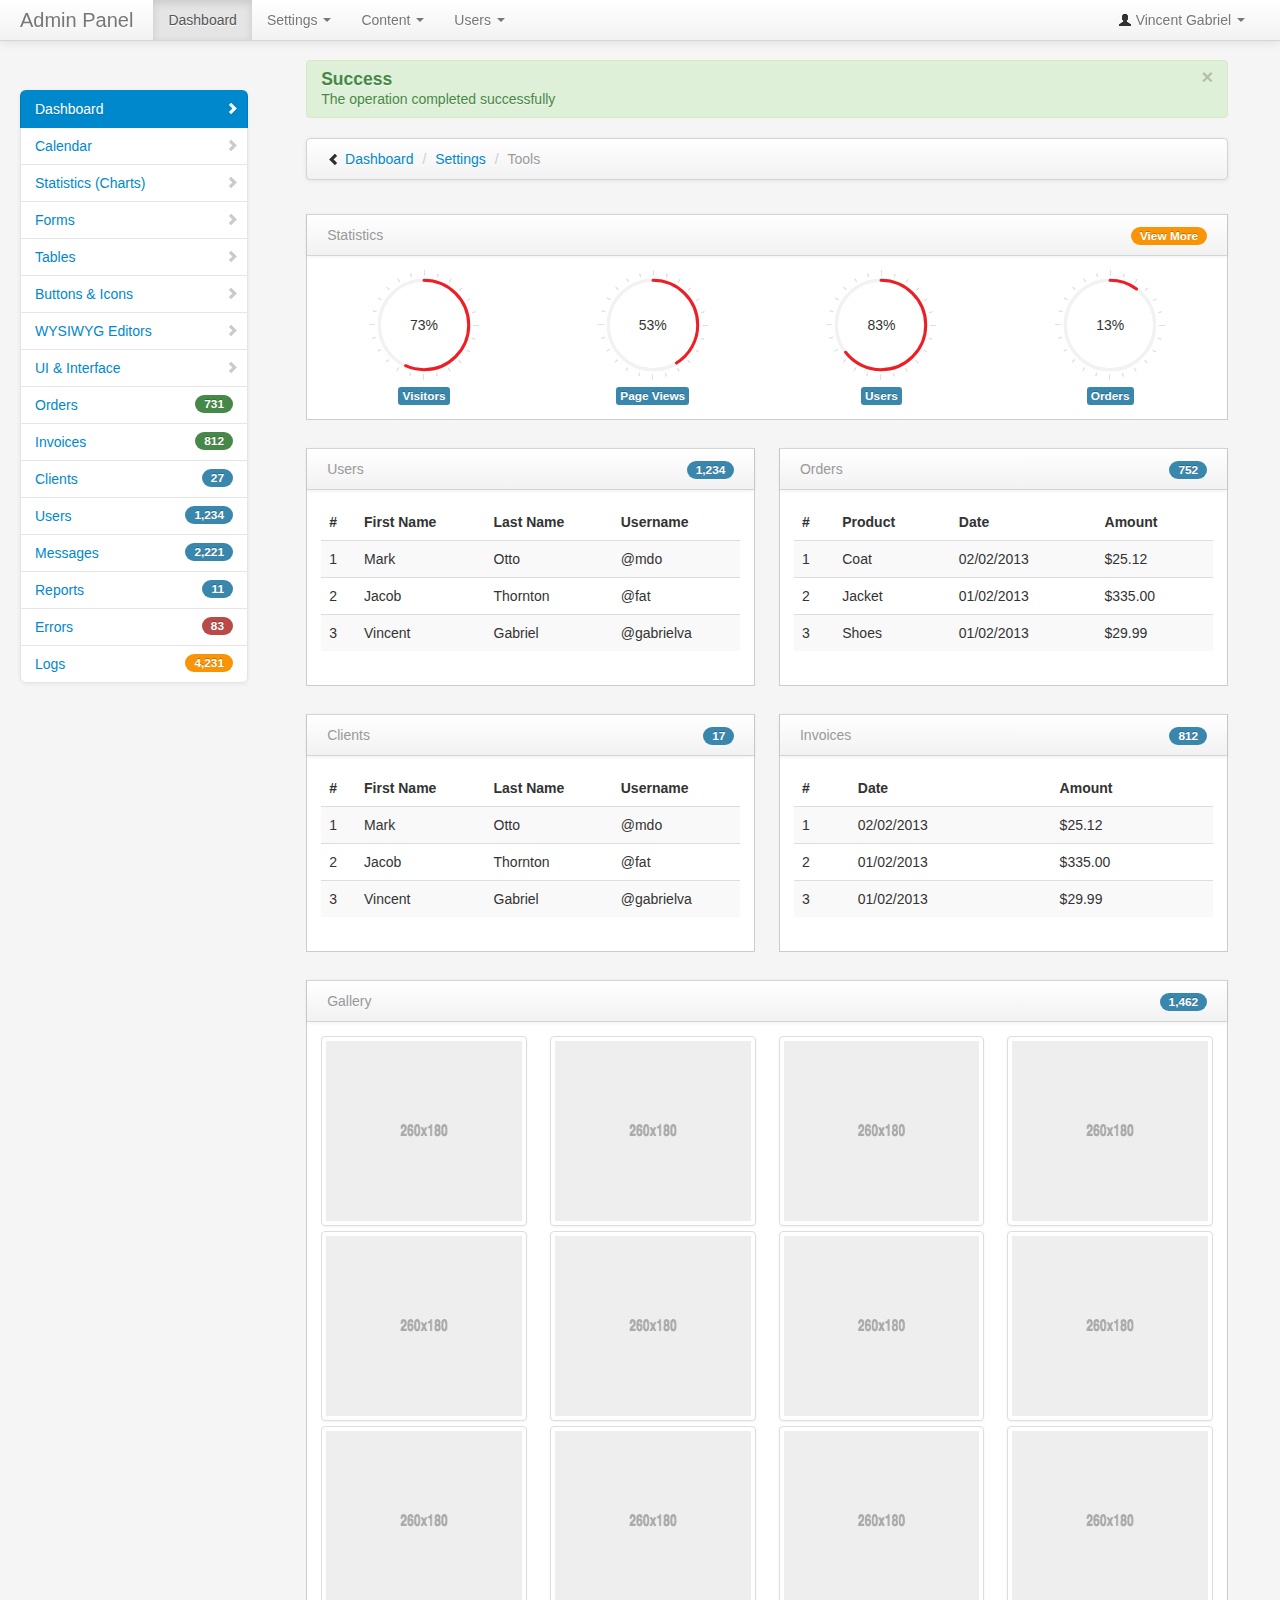
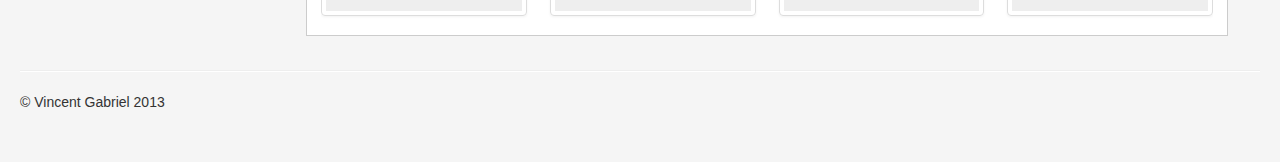
<file: app/lib/bootstrap-Admin-Theme/index.html>
<!DOCTYPE html>
<html class="no-js">
    
    <head>
        <title>Admin Home Page</title>
        <!-- Bootstrap -->
        <link href="bootstrap/css/bootstrap.min.css" rel="stylesheet" media="screen">
        <link href="bootstrap/css/bootstrap-responsive.min.css" rel="stylesheet" media="screen">
        <link href="vendors/easypiechart/jquery.easy-pie-chart.css" rel="stylesheet" media="screen">
        <link href="assets/styles.css" rel="stylesheet" media="screen">
        <!-- HTML5 shim, for IE6-8 support of HTML5 elements -->
        <!--[if lt IE 9]>
            <script src="http://html5shim.googlecode.com/svn/trunk/html5.js"></script>
        <![endif]-->
        <script src="vendors/modernizr-2.6.2-respond-1.1.0.min.js"></script>
    </head>
    
    <body>
        <div class="navbar navbar-fixed-top">
            <div class="navbar-inner">
                <div class="container-fluid">
                    <a class="btn btn-navbar" data-toggle="collapse" data-target=".nav-collapse"> <span class="icon-bar"></span>
                     <span class="icon-bar"></span>
                     <span class="icon-bar"></span>
                    </a>
                    <a class="brand" href="#">Admin Panel</a>
                    <div class="nav-collapse collapse">
                        <ul class="nav pull-right">
                            <li class="dropdown">
                                <a href="#" role="button" class="dropdown-toggle" data-toggle="dropdown"> <i class="icon-user"></i> Vincent Gabriel <i class="caret"></i>

                                </a>
                                <ul class="dropdown-menu">
                                    <li>
                                        <a tabindex="-1" href="#">Profile</a>
                                    </li>
                                    <li class="divider"></li>
                                    <li>
                                        <a tabindex="-1" href="login.html">Logout</a>
                                    </li>
                                </ul>
                            </li>
                        </ul>
                        <ul class="nav">
                            <li class="active">
                                <a href="#">Dashboard</a>
                            </li>
                            <li class="dropdown">
                                <a href="#" data-toggle="dropdown" class="dropdown-toggle">Settings <b class="caret"></b>

                                </a>
                                <ul class="dropdown-menu" id="menu1">
                                    <li>
                                        <a href="#">Tools <i class="icon-arrow-right"></i>

                                        </a>
                                        <ul class="dropdown-menu sub-menu">
                                            <li>
                                                <a href="#">Reports</a>
                                            </li>
                                            <li>
                                                <a href="#">Logs</a>
                                            </li>
                                            <li>
                                                <a href="#">Errors</a>
                                            </li>
                                        </ul>
                                    </li>
                                    <li>
                                        <a href="#">SEO Settings</a>
                                    </li>
                                    <li>
                                        <a href="#">Other Link</a>
                                    </li>
                                    <li class="divider"></li>
                                    <li>
                                        <a href="#">Other Link</a>
                                    </li>
                                    <li>
                                        <a href="#">Other Link</a>
                                    </li>
                                </ul>
                            </li>
                            <li class="dropdown">
                                <a href="#" role="button" class="dropdown-toggle" data-toggle="dropdown">Content <i class="caret"></i>

                                </a>
                                <ul class="dropdown-menu">
                                    <li>
                                        <a tabindex="-1" href="#">Blog</a>
                                    </li>
                                    <li>
                                        <a tabindex="-1" href="#">News</a>
                                    </li>
                                    <li>
                                        <a tabindex="-1" href="#">Custom Pages</a>
                                    </li>
                                    <li>
                                        <a tabindex="-1" href="#">Calendar</a>
                                    </li>
                                    <li class="divider"></li>
                                    <li>
                                        <a tabindex="-1" href="#">FAQ</a>
                                    </li>
                                </ul>
                            </li>
                            <li class="dropdown">
                                <a href="#" role="button" class="dropdown-toggle" data-toggle="dropdown">Users <i class="caret"></i>

                                </a>
                                <ul class="dropdown-menu">
                                    <li>
                                        <a tabindex="-1" href="#">User List</a>
                                    </li>
                                    <li>
                                        <a tabindex="-1" href="#">Search</a>
                                    </li>
                                    <li>
                                        <a tabindex="-1" href="#">Permissions</a>
                                    </li>
                                </ul>
                            </li>
                        </ul>
                    </div>
                    <!--/.nav-collapse -->
                </div>
            </div>
        </div>
        <div class="container-fluid">
            <div class="row-fluid">
                <div class="span3" id="sidebar">
                    <ul class="nav nav-list bs-docs-sidenav nav-collapse collapse">
                        <li class="active">
                            <a href="index.html"><i class="icon-chevron-right"></i> Dashboard</a>
                        </li>
                        <li>
                            <a href="calendar.html"><i class="icon-chevron-right"></i> Calendar</a>
                        </li>
                        <li>
                            <a href="stats.html"><i class="icon-chevron-right"></i> Statistics (Charts)</a>
                        </li>
                        <li>
                            <a href="form.html"><i class="icon-chevron-right"></i> Forms</a>
                        </li>
                        <li>
                            <a href="tables.html"><i class="icon-chevron-right"></i> Tables</a>
                        </li>
                        <li>
                            <a href="buttons.html"><i class="icon-chevron-right"></i> Buttons & Icons</a>
                        </li>
                        <li>
                            <a href="editors.html"><i class="icon-chevron-right"></i> WYSIWYG Editors</a>
                        </li>
                        <li>
                            <a href="interface.html"><i class="icon-chevron-right"></i> UI & Interface</a>
                        </li>
                        <li>
                            <a href="#"><span class="badge badge-success pull-right">731</span> Orders</a>
                        </li>
                        <li>
                            <a href="#"><span class="badge badge-success pull-right">812</span> Invoices</a>
                        </li>
                        <li>
                            <a href="#"><span class="badge badge-info pull-right">27</span> Clients</a>
                        </li>
                        <li>
                            <a href="#"><span class="badge badge-info pull-right">1,234</span> Users</a>
                        </li>
                        <li>
                            <a href="#"><span class="badge badge-info pull-right">2,221</span> Messages</a>
                        </li>
                        <li>
                            <a href="#"><span class="badge badge-info pull-right">11</span> Reports</a>
                        </li>
                        <li>
                            <a href="#"><span class="badge badge-important pull-right">83</span> Errors</a>
                        </li>
                        <li>
                            <a href="#"><span class="badge badge-warning pull-right">4,231</span> Logs</a>
                        </li>
                    </ul>
                </div>
                
                <!--/span-->
                <div class="span9" id="content">
                    <div class="row-fluid">
                        <div class="alert alert-success">
							<button type="button" class="close" data-dismiss="alert">&times;</button>
                            <h4>Success</h4>
                        	The operation completed successfully</div>
                        	<div class="navbar">
                            	<div class="navbar-inner">
	                                <ul class="breadcrumb">
	                                    <i class="icon-chevron-left hide-sidebar"><a href='#' title="Hide Sidebar" rel='tooltip'>&nbsp;</a></i>
	                                    <i class="icon-chevron-right show-sidebar" style="display:none;"><a href='#' title="Show Sidebar" rel='tooltip'>&nbsp;</a></i>
	                                    <li>
	                                        <a href="#">Dashboard</a> <span class="divider">/</span>	
	                                    </li>
	                                    <li>
	                                        <a href="#">Settings</a> <span class="divider">/</span>	
	                                    </li>
	                                    <li class="active">Tools</li>
	                                </ul>
                            	</div>
                        	</div>
                    	</div>
                    <div class="row-fluid">
                        <!-- block -->
                        <div class="block">
                            <div class="navbar navbar-inner block-header">
                                <div class="muted pull-left">Statistics</div>
                                <div class="pull-right"><span class="badge badge-warning">View More</span>

                                </div>
                            </div>
                            <div class="block-content collapse in">
                                <div class="span3">
                                    <div class="chart" data-percent="73">73%</div>
                                    <div class="chart-bottom-heading"><span class="label label-info">Visitors</span>

                                    </div>
                                </div>
                                <div class="span3">
                                    <div class="chart" data-percent="53">53%</div>
                                    <div class="chart-bottom-heading"><span class="label label-info">Page Views</span>

                                    </div>
                                </div>
                                <div class="span3">
                                    <div class="chart" data-percent="83">83%</div>
                                    <div class="chart-bottom-heading"><span class="label label-info">Users</span>

                                    </div>
                                </div>
                                <div class="span3">
                                    <div class="chart" data-percent="13">13%</div>
                                    <div class="chart-bottom-heading"><span class="label label-info">Orders</span>

                                    </div>
                                </div>
                            </div>
                        </div>
                        <!-- /block -->
                    </div>
                    <div class="row-fluid">
                        <div class="span6">
                            <!-- block -->
                            <div class="block">
                                <div class="navbar navbar-inner block-header">
                                    <div class="muted pull-left">Users</div>
                                    <div class="pull-right"><span class="badge badge-info">1,234</span>

                                    </div>
                                </div>
                                <div class="block-content collapse in">
                                    <table class="table table-striped">
                                        <thead>
                                            <tr>
                                                <th>#</th>
                                                <th>First Name</th>
                                                <th>Last Name</th>
                                                <th>Username</th>
                                            </tr>
                                        </thead>
                                        <tbody>
                                            <tr>
                                                <td>1</td>
                                                <td>Mark</td>
                                                <td>Otto</td>
                                                <td>@mdo</td>
                                            </tr>
                                            <tr>
                                                <td>2</td>
                                                <td>Jacob</td>
                                                <td>Thornton</td>
                                                <td>@fat</td>
                                            </tr>
                                            <tr>
                                                <td>3</td>
                                                <td>Vincent</td>
                                                <td>Gabriel</td>
                                                <td>@gabrielva</td>
                                            </tr>
                                        </tbody>
                                    </table>
                                </div>
                            </div>
                            <!-- /block -->
                        </div>
                        <div class="span6">
                            <!-- block -->
                            <div class="block">
                                <div class="navbar navbar-inner block-header">
                                    <div class="muted pull-left">Orders</div>
                                    <div class="pull-right"><span class="badge badge-info">752</span>

                                    </div>
                                </div>
                                <div class="block-content collapse in">
                                    <table class="table table-striped">
                                        <thead>
                                            <tr>
                                                <th>#</th>
                                                <th>Product</th>
                                                <th>Date</th>
                                                <th>Amount</th>
                                            </tr>
                                        </thead>
                                        <tbody>
                                            <tr>
                                                <td>1</td>
                                                <td>Coat</td>
                                                <td>02/02/2013</td>
                                                <td>$25.12</td>
                                            </tr>
                                            <tr>
                                                <td>2</td>
                                                <td>Jacket</td>
                                                <td>01/02/2013</td>
                                                <td>$335.00</td>
                                            </tr>
                                            <tr>
                                                <td>3</td>
                                                <td>Shoes</td>
                                                <td>01/02/2013</td>
                                                <td>$29.99</td>
                                            </tr>
                                        </tbody>
                                    </table>
                                </div>
                            </div>
                            <!-- /block -->
                        </div>
                    </div>
                    <div class="row-fluid">
                        <div class="span6">
                            <!-- block -->
                            <div class="block">
                                <div class="navbar navbar-inner block-header">
                                    <div class="muted pull-left">Clients</div>
                                    <div class="pull-right"><span class="badge badge-info">17</span>

                                    </div>
                                </div>
                                <div class="block-content collapse in">
                                    <table class="table table-striped">
                                        <thead>
                                            <tr>
                                                <th>#</th>
                                                <th>First Name</th>
                                                <th>Last Name</th>
                                                <th>Username</th>
                                            </tr>
                                        </thead>
                                        <tbody>
                                            <tr>
                                                <td>1</td>
                                                <td>Mark</td>
                                                <td>Otto</td>
                                                <td>@mdo</td>
                                            </tr>
                                            <tr>
                                                <td>2</td>
                                                <td>Jacob</td>
                                                <td>Thornton</td>
                                                <td>@fat</td>
                                            </tr>
                                            <tr>
                                                <td>3</td>
                                                <td>Vincent</td>
                                                <td>Gabriel</td>
                                                <td>@gabrielva</td>
                                            </tr>
                                        </tbody>
                                    </table>
                                </div>
                            </div>
                            <!-- /block -->
                        </div>
                        <div class="span6">
                            <!-- block -->
                            <div class="block">
                                <div class="navbar navbar-inner block-header">
                                    <div class="muted pull-left">Invoices</div>
                                    <div class="pull-right"><span class="badge badge-info">812</span>

                                    </div>
                                </div>
                                <div class="block-content collapse in">
                                    <table class="table table-striped">
                                        <thead>
                                            <tr>
                                                <th>#</th>
                                                <th>Date</th>
                                                <th>Amount</th>
                                            </tr>
                                        </thead>
                                        <tbody>
                                            <tr>
                                                <td>1</td>
                                                <td>02/02/2013</td>
                                                <td>$25.12</td>
                                            </tr>
                                            <tr>
                                                <td>2</td>
                                                <td>01/02/2013</td>
                                                <td>$335.00</td>
                                            </tr>
                                            <tr>
                                                <td>3</td>
                                                <td>01/02/2013</td>
                                                <td>$29.99</td>
                                            </tr>
                                        </tbody>
                                    </table>
                                </div>
                            </div>
                            <!-- /block -->
                        </div>
                    </div>
                    <div class="row-fluid">
                        <!-- block -->
                        <div class="block">
                            <div class="navbar navbar-inner block-header">
                                <div class="muted pull-left">Gallery</div>
                                <div class="pull-right"><span class="badge badge-info">1,462</span>

                                </div>
                            </div>
                            <div class="block-content collapse in">
                                <div class="row-fluid padd-bottom">
                                  <div class="span3">
                                      <a href="#" class="thumbnail">
                                        <img data-src="holder.js/260x180" alt="260x180" style="width: 260px; height: 180px;" src="[data-uri]">
                                      </a>
                                  </div>
                                  <div class="span3">
                                      <a href="#" class="thumbnail">
                                        <img data-src="holder.js/260x180" alt="260x180" style="width: 260px; height: 180px;" src="[data-uri]">
                                      </a>
                                  </div>
                                  <div class="span3">
                                      <a href="#" class="thumbnail">
                                        <img data-src="holder.js/260x180" alt="260x180" style="width: 260px; height: 180px;" src="[data-uri]">
                                      </a>
                                  </div>
                                  <div class="span3">
                                      <a href="#" class="thumbnail">
                                        <img data-src="holder.js/260x180" alt="260x180" style="width: 260px; height: 180px;" src="[data-uri]">
                                      </a>
                                  </div>
                                </div>

                                <div class="row-fluid padd-bottom">
                                  <div class="span3">
                                      <a href="#" class="thumbnail">
                                        <img data-src="holder.js/260x180" alt="260x180" style="width: 260px; height: 180px;" src="[data-uri]">
                                      </a>
                                  </div>
                                  <div class="span3">
                                      <a href="#" class="thumbnail">
                                        <img data-src="holder.js/260x180" alt="260x180" style="width: 260px; height: 180px;" src="[data-uri]">
                                      </a>
                                  </div>
                                  <div class="span3">
                                      <a href="#" class="thumbnail">
                                        <img data-src="holder.js/260x180" alt="260x180" style="width: 260px; height: 180px;" src="[data-uri]">
                                      </a>
                                  </div>
                                  <div class="span3">
                                      <a href="#" class="thumbnail">
                                        <img data-src="holder.js/260x180" alt="260x180" style="width: 260px; height: 180px;" src="[data-uri]">
                                      </a>
                                  </div>
                                </div>

                                <div class="row-fluid padd-bottom">
                                  <div class="span3">
                                      <a href="#" class="thumbnail">
                                        <img data-src="holder.js/260x180" alt="260x180" style="width: 260px; height: 180px;" src="[data-uri]">
                                      </a>
                                  </div>
                                  <div class="span3">
                                      <a href="#" class="thumbnail">
                                        <img data-src="holder.js/260x180" alt="260x180" style="width: 260px; height: 180px;" src="[data-uri]">
                                      </a>
                                  </div>
                                  <div class="span3">
                                      <a href="#" class="thumbnail">
                                        <img data-src="holder.js/260x180" alt="260x180" style="width: 260px; height: 180px;" src="[data-uri]">
                                      </a>
                                  </div>
                                  <div class="span3">
                                      <a href="#" class="thumbnail">
                                        <img data-src="holder.js/260x180" alt="260x180" style="width: 260px; height: 180px;" src="[data-uri]">
                                      </a>
                                  </div>
                                </div>
                            </div>
                        </div>
                        <!-- /block -->
                    </div>
                </div>
            </div>
            <hr>
            <footer>
                <p>&copy; Vincent Gabriel 2013</p>
            </footer>
        </div>
        <!--/.fluid-container-->
        <script src="vendors/jquery-1.9.1.min.js"></script>
        <script src="bootstrap/js/bootstrap.min.js"></script>
        <script src="vendors/easypiechart/jquery.easy-pie-chart.js"></script>
        <script src="assets/scripts.js"></script>
        <script>
        $(function() {
            // Easy pie charts
            $('.chart').easyPieChart({animate: 1000});
        });
        </script>
    </body>

</html>
</file>
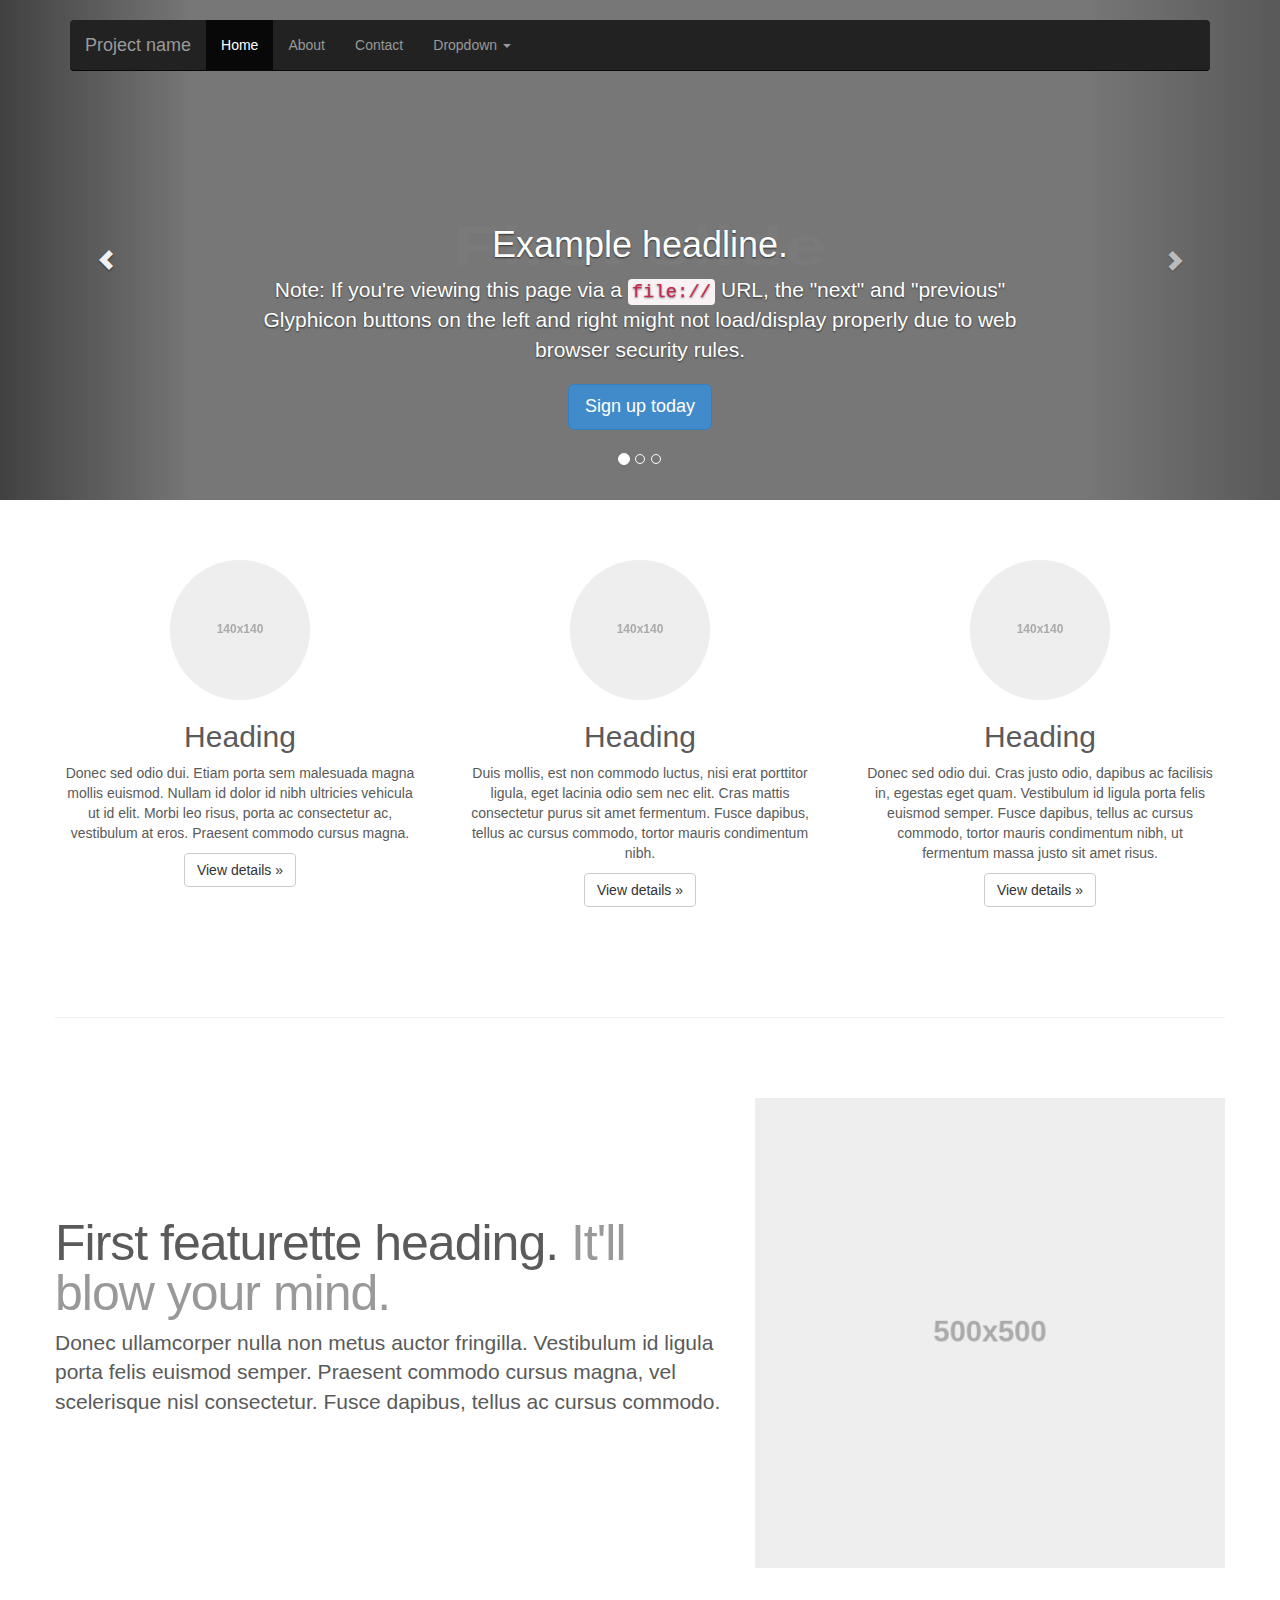
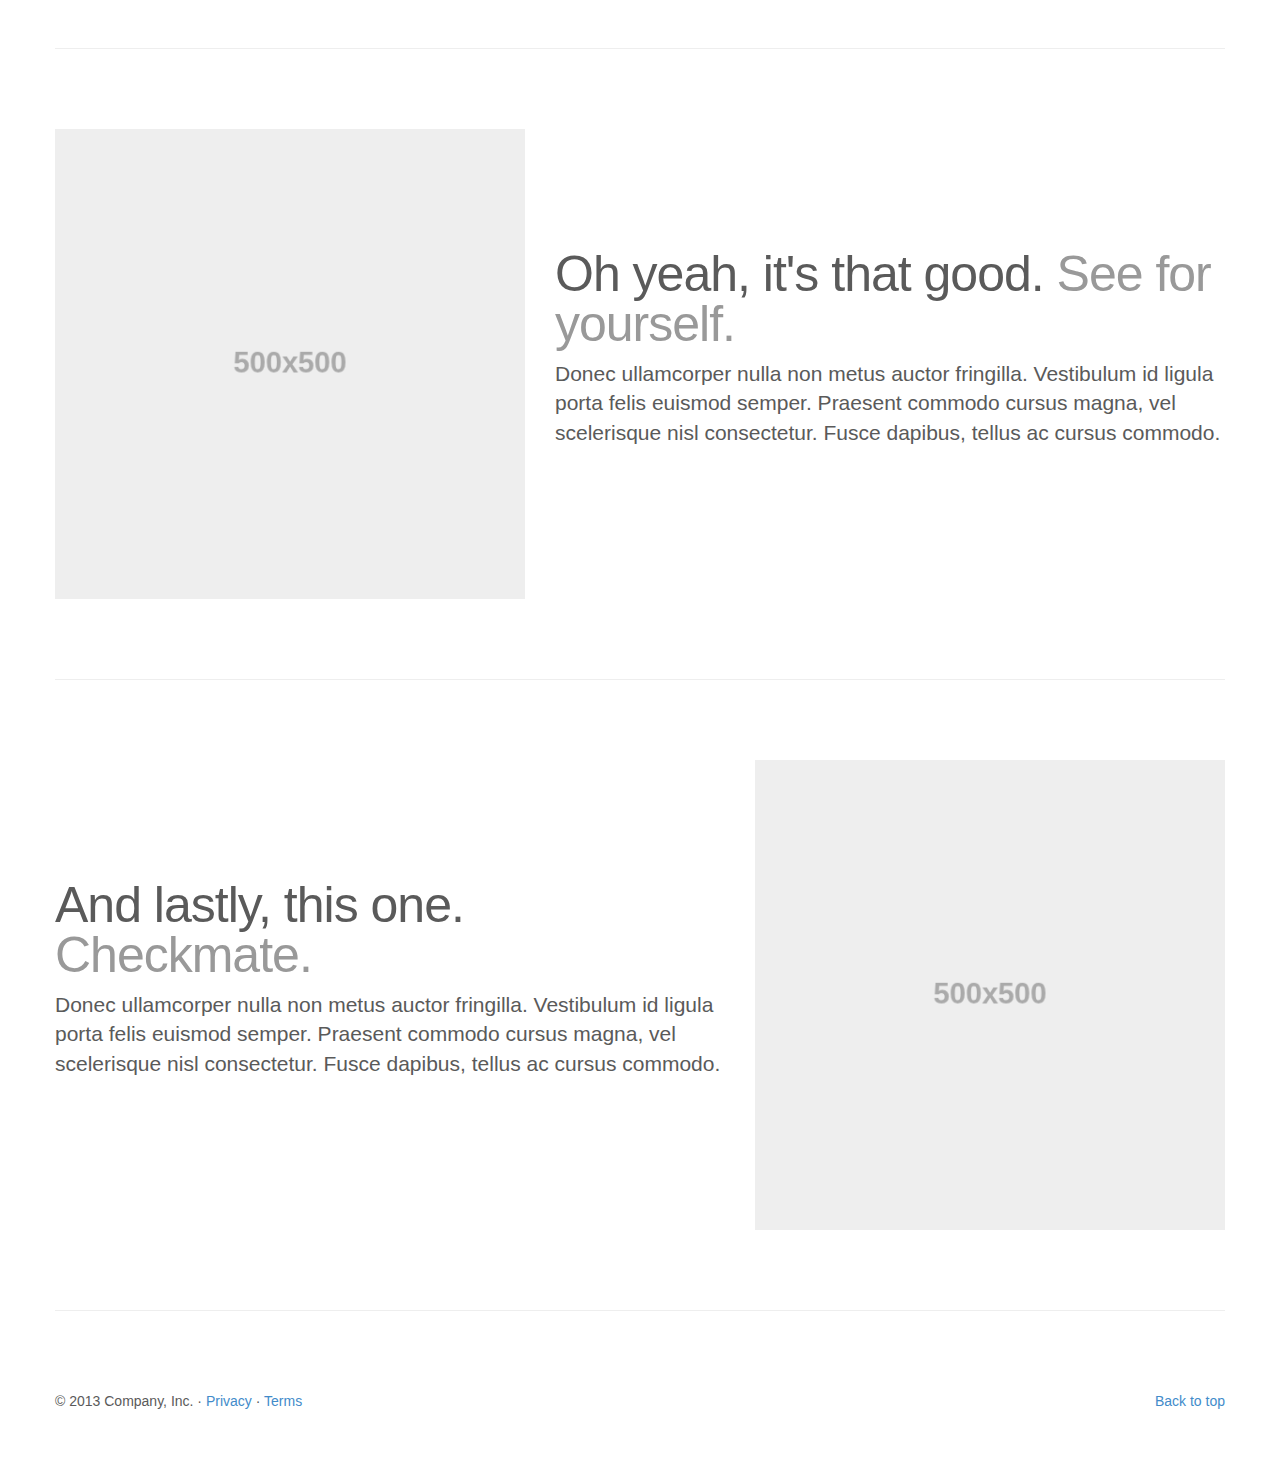
<file: app/lib/bootstrap-3.0.2/examples/carousel/index.html>
<!DOCTYPE html>
<html lang="en">
  <head>
    <meta charset="utf-8">
    <meta http-equiv="X-UA-Compatible" content="IE=edge">
    <meta name="viewport" content="width=device-width, initial-scale=1.0">
    <meta name="description" content="">
    <meta name="author" content="">
    <link rel="shortcut icon" href="../../docs-assets/ico/favicon.png">

    <title>Carousel Template for Bootstrap</title>

    <!-- Bootstrap core CSS -->
    <link href="../../dist/css/bootstrap.css" rel="stylesheet">

    <!-- Just for debugging purposes. Don't actually copy this line! -->
    <!--[if lt IE 9]><script src="../../docs-assets/js/ie8-responsive-file-warning.js"></script><![endif]-->

    <!-- HTML5 shim and Respond.js IE8 support of HTML5 elements and media queries -->
    <!--[if lt IE 9]>
      <script src="https://oss.maxcdn.com/libs/html5shiv/3.7.0/html5shiv.js"></script>
      <script src="https://oss.maxcdn.com/libs/respond.js/1.3.0/respond.min.js"></script>
    <![endif]-->

    <!-- Custom styles for this template -->
    <link href="carousel.css" rel="stylesheet">
  </head>
<!-- NAVBAR
================================================== -->
  <body>
    <div class="navbar-wrapper">
      <div class="container">

        <div class="navbar navbar-inverse navbar-static-top" role="navigation">
          <div class="container">
            <div class="navbar-header">
              <button type="button" class="navbar-toggle" data-toggle="collapse" data-target=".navbar-collapse">
                <span class="sr-only">Toggle navigation</span>
                <span class="icon-bar"></span>
                <span class="icon-bar"></span>
                <span class="icon-bar"></span>
              </button>
              <a class="navbar-brand" href="#">Project name</a>
            </div>
            <div class="navbar-collapse collapse">
              <ul class="nav navbar-nav">
                <li class="active"><a href="#">Home</a></li>
                <li><a href="#about">About</a></li>
                <li><a href="#contact">Contact</a></li>
                <li class="dropdown">
                  <a href="#" class="dropdown-toggle" data-toggle="dropdown">Dropdown <b class="caret"></b></a>
                  <ul class="dropdown-menu">
                    <li><a href="#">Action</a></li>
                    <li><a href="#">Another action</a></li>
                    <li><a href="#">Something else here</a></li>
                    <li class="divider"></li>
                    <li class="dropdown-header">Nav header</li>
                    <li><a href="#">Separated link</a></li>
                    <li><a href="#">One more separated link</a></li>
                  </ul>
                </li>
              </ul>
            </div>
          </div>
        </div>

      </div>
    </div>


    <!-- Carousel
    ================================================== -->
    <div id="myCarousel" class="carousel slide" data-ride="carousel">
      <!-- Indicators -->
      <ol class="carousel-indicators">
        <li data-target="#myCarousel" data-slide-to="0" class="active"></li>
        <li data-target="#myCarousel" data-slide-to="1"></li>
        <li data-target="#myCarousel" data-slide-to="2"></li>
      </ol>
      <div class="carousel-inner">
        <div class="item active">
          <img data-src="holder.js/900x500/auto/#777:#7a7a7a/text:First slide" alt="First slide">
          <div class="container">
            <div class="carousel-caption">
              <h1>Example headline.</h1>
              <p>Note: If you're viewing this page via a <code>file://</code> URL, the "next" and "previous" Glyphicon buttons on the left and right might not load/display properly due to web browser security rules.</p>
              <p><a class="btn btn-lg btn-primary" href="#" role="button">Sign up today</a></p>
            </div>
          </div>
        </div>
        <div class="item">
          <img data-src="holder.js/900x500/auto/#666:#6a6a6a/text:Second slide" alt="Second slide">
          <div class="container">
            <div class="carousel-caption">
              <h1>Another example headline.</h1>
              <p>Cras justo odio, dapibus ac facilisis in, egestas eget quam. Donec id elit non mi porta gravida at eget metus. Nullam id dolor id nibh ultricies vehicula ut id elit.</p>
              <p><a class="btn btn-lg btn-primary" href="#" role="button">Learn more</a></p>
            </div>
          </div>
        </div>
        <div class="item">
          <img data-src="holder.js/900x500/auto/#555:#5a5a5a/text:Third slide" alt="Third slide">
          <div class="container">
            <div class="carousel-caption">
              <h1>One more for good measure.</h1>
              <p>Cras justo odio, dapibus ac facilisis in, egestas eget quam. Donec id elit non mi porta gravida at eget metus. Nullam id dolor id nibh ultricies vehicula ut id elit.</p>
              <p><a class="btn btn-lg btn-primary" href="#" role="button">Browse gallery</a></p>
            </div>
          </div>
        </div>
      </div>
      <a class="left carousel-control" href="#myCarousel" data-slide="prev"><span class="glyphicon glyphicon-chevron-left"></span></a>
      <a class="right carousel-control" href="#myCarousel" data-slide="next"><span class="glyphicon glyphicon-chevron-right"></span></a>
    </div><!-- /.carousel -->



    <!-- Marketing messaging and featurettes
    ================================================== -->
    <!-- Wrap the rest of the page in another container to center all the content. -->

    <div class="container marketing">

      <!-- Three columns of text below the carousel -->
      <div class="row">
        <div class="col-lg-4">
          <img class="img-circle" data-src="holder.js/140x140" alt="Generic placeholder image">
          <h2>Heading</h2>
          <p>Donec sed odio dui. Etiam porta sem malesuada magna mollis euismod. Nullam id dolor id nibh ultricies vehicula ut id elit. Morbi leo risus, porta ac consectetur ac, vestibulum at eros. Praesent commodo cursus magna.</p>
          <p><a class="btn btn-default" href="#" role="button">View details &raquo;</a></p>
        </div><!-- /.col-lg-4 -->
        <div class="col-lg-4">
          <img class="img-circle" data-src="holder.js/140x140" alt="Generic placeholder image">
          <h2>Heading</h2>
          <p>Duis mollis, est non commodo luctus, nisi erat porttitor ligula, eget lacinia odio sem nec elit. Cras mattis consectetur purus sit amet fermentum. Fusce dapibus, tellus ac cursus commodo, tortor mauris condimentum nibh.</p>
          <p><a class="btn btn-default" href="#" role="button">View details &raquo;</a></p>
        </div><!-- /.col-lg-4 -->
        <div class="col-lg-4">
          <img class="img-circle" data-src="holder.js/140x140" alt="Generic placeholder image">
          <h2>Heading</h2>
          <p>Donec sed odio dui. Cras justo odio, dapibus ac facilisis in, egestas eget quam. Vestibulum id ligula porta felis euismod semper. Fusce dapibus, tellus ac cursus commodo, tortor mauris condimentum nibh, ut fermentum massa justo sit amet risus.</p>
          <p><a class="btn btn-default" href="#" role="button">View details &raquo;</a></p>
        </div><!-- /.col-lg-4 -->
      </div><!-- /.row -->


      <!-- START THE FEATURETTES -->

      <hr class="featurette-divider">

      <div class="row featurette">
        <div class="col-md-7">
          <h2 class="featurette-heading">First featurette heading. <span class="text-muted">It'll blow your mind.</span></h2>
          <p class="lead">Donec ullamcorper nulla non metus auctor fringilla. Vestibulum id ligula porta felis euismod semper. Praesent commodo cursus magna, vel scelerisque nisl consectetur. Fusce dapibus, tellus ac cursus commodo.</p>
        </div>
        <div class="col-md-5">
          <img class="featurette-image img-responsive" data-src="holder.js/500x500/auto" alt="Generic placeholder image">
        </div>
      </div>

      <hr class="featurette-divider">

      <div class="row featurette">
        <div class="col-md-5">
          <img class="featurette-image img-responsive" data-src="holder.js/500x500/auto" alt="Generic placeholder image">
        </div>
        <div class="col-md-7">
          <h2 class="featurette-heading">Oh yeah, it's that good. <span class="text-muted">See for yourself.</span></h2>
          <p class="lead">Donec ullamcorper nulla non metus auctor fringilla. Vestibulum id ligula porta felis euismod semper. Praesent commodo cursus magna, vel scelerisque nisl consectetur. Fusce dapibus, tellus ac cursus commodo.</p>
        </div>
      </div>

      <hr class="featurette-divider">

      <div class="row featurette">
        <div class="col-md-7">
          <h2 class="featurette-heading">And lastly, this one. <span class="text-muted">Checkmate.</span></h2>
          <p class="lead">Donec ullamcorper nulla non metus auctor fringilla. Vestibulum id ligula porta felis euismod semper. Praesent commodo cursus magna, vel scelerisque nisl consectetur. Fusce dapibus, tellus ac cursus commodo.</p>
        </div>
        <div class="col-md-5">
          <img class="featurette-image img-responsive" data-src="holder.js/500x500/auto" alt="Generic placeholder image">
        </div>
      </div>

      <hr class="featurette-divider">

      <!-- /END THE FEATURETTES -->


      <!-- FOOTER -->
      <footer>
        <p class="pull-right"><a href="#">Back to top</a></p>
        <p>&copy; 2013 Company, Inc. &middot; <a href="#">Privacy</a> &middot; <a href="#">Terms</a></p>
      </footer>

    </div><!-- /.container -->


    <!-- Bootstrap core JavaScript
    ================================================== -->
    <!-- Placed at the end of the document so the pages load faster -->
    <script src="https://code.jquery.com/jquery-1.10.2.min.js"></script>
    <script src="../../dist/js/bootstrap.min.js"></script>
    <script src="../../docs-assets/js/holder.js"></script>
  </body>
</html>
</file>
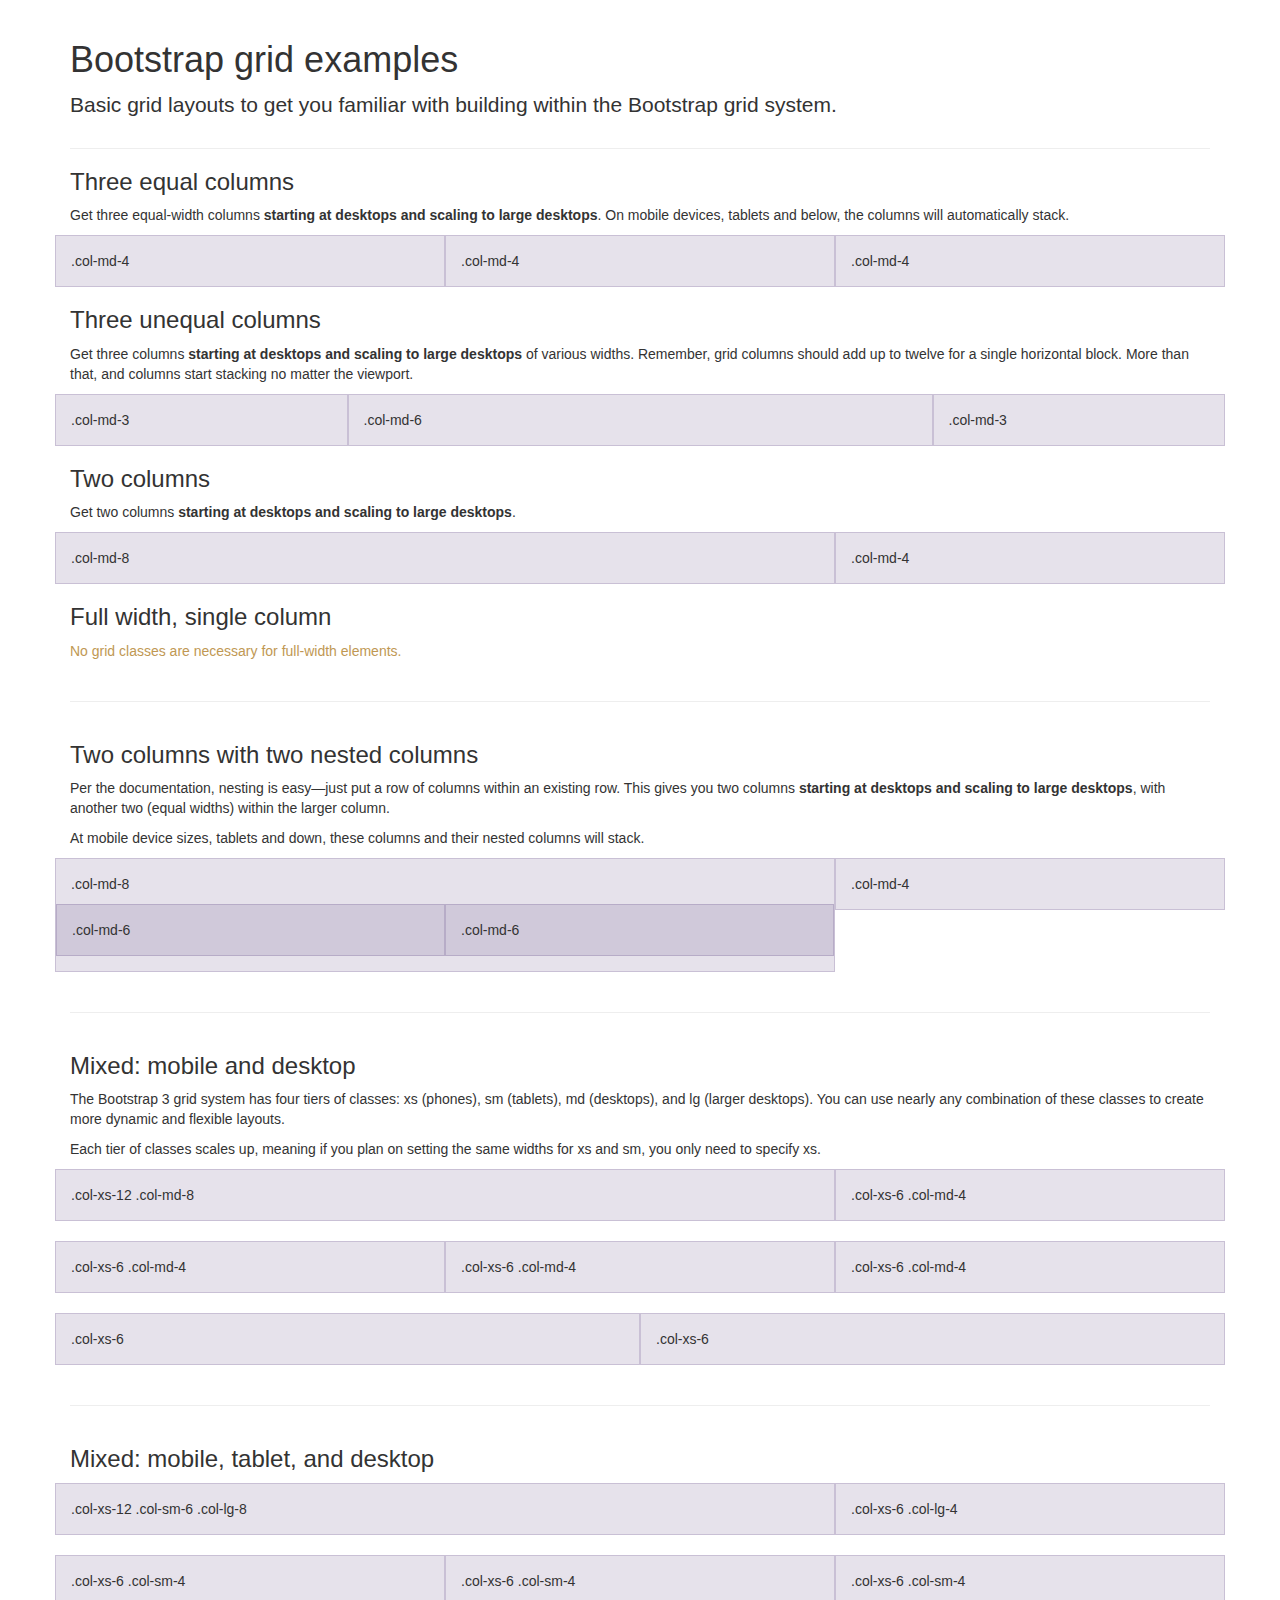
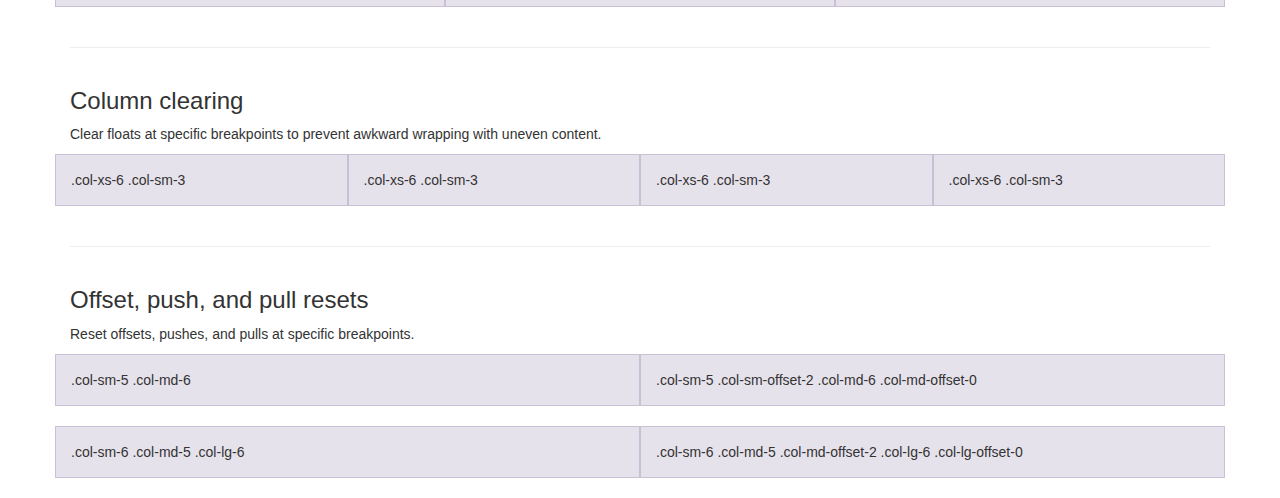
<file: app/lib/bootstrap-3.0.2/examples/grid/index.html>
<!DOCTYPE html>
<html lang="en">
  <head>
    <meta charset="utf-8">
    <meta http-equiv="X-UA-Compatible" content="IE=edge">
    <meta name="viewport" content="width=device-width, initial-scale=1.0">
    <meta name="description" content="">
    <meta name="author" content="">
    <link rel="shortcut icon" href="../../docs-assets/ico/favicon.png">

    <title>Grid Template for Bootstrap</title>

    <!-- Bootstrap core CSS -->
    <link href="../../dist/css/bootstrap.css" rel="stylesheet">

    <!-- Custom styles for this template -->
    <link href="grid.css" rel="stylesheet">

    <!-- Just for debugging purposes. Don't actually copy this line! -->
    <!--[if lt IE 9]><script src="../../docs-assets/js/ie8-responsive-file-warning.js"></script><![endif]-->

    <!-- HTML5 shim and Respond.js IE8 support of HTML5 elements and media queries -->
    <!--[if lt IE 9]>
      <script src="https://oss.maxcdn.com/libs/html5shiv/3.7.0/html5shiv.js"></script>
      <script src="https://oss.maxcdn.com/libs/respond.js/1.3.0/respond.min.js"></script>
    <![endif]-->
  </head>

  <body>
    <div class="container">

      <div class="page-header">
        <h1>Bootstrap grid examples</h1>
        <p class="lead">Basic grid layouts to get you familiar with building within the Bootstrap grid system.</p>
      </div>

      <h3>Three equal columns</h3>
      <p>Get three equal-width columns <strong>starting at desktops and scaling to large desktops</strong>. On mobile devices, tablets and below, the columns will automatically stack.</p>
      <div class="row">
        <div class="col-md-4">.col-md-4</div>
        <div class="col-md-4">.col-md-4</div>
        <div class="col-md-4">.col-md-4</div>
      </div>

      <h3>Three unequal columns</h3>
      <p>Get three columns <strong>starting at desktops and scaling to large desktops</strong> of various widths. Remember, grid columns should add up to twelve for a single horizontal block. More than that, and columns start stacking no matter the viewport.</p>
      <div class="row">
        <div class="col-md-3">.col-md-3</div>
        <div class="col-md-6">.col-md-6</div>
        <div class="col-md-3">.col-md-3</div>
      </div>

      <h3>Two columns</h3>
      <p>Get two columns <strong>starting at desktops and scaling to large desktops</strong>.</p>
      <div class="row">
        <div class="col-md-8">.col-md-8</div>
        <div class="col-md-4">.col-md-4</div>
      </div>

      <h3>Full width, single column</h3>
      <p class="text-warning">No grid classes are necessary for full-width elements.</p>

      <hr>

      <h3>Two columns with two nested columns</h3>
      <p>Per the documentation, nesting is easy—just put a row of columns within an existing row. This gives you two columns <strong>starting at desktops and scaling to large desktops</strong>, with another two (equal widths) within the larger column.</p>
      <p>At mobile device sizes, tablets and down, these columns and their nested columns will stack.</p>
      <div class="row">
        <div class="col-md-8">
          .col-md-8
          <div class="row">
            <div class="col-md-6">.col-md-6</div>
            <div class="col-md-6">.col-md-6</div>
          </div>
        </div>
        <div class="col-md-4">.col-md-4</div>
      </div>

      <hr>

      <h3>Mixed: mobile and desktop</h3>
      <p>The Bootstrap 3 grid system has four tiers of classes: xs (phones), sm (tablets), md (desktops), and lg (larger desktops). You can use nearly any combination of these classes to create more dynamic and flexible layouts.</p>
      <p>Each tier of classes scales up, meaning if you plan on setting the same widths for xs and sm, you only need to specify xs.</p>
      <div class="row">
        <div class="col-xs-12 col-md-8">.col-xs-12 .col-md-8</div>
        <div class="col-xs-6 col-md-4">.col-xs-6 .col-md-4</div>
      </div>
      <div class="row">
        <div class="col-xs-6 col-md-4">.col-xs-6 .col-md-4</div>
        <div class="col-xs-6 col-md-4">.col-xs-6 .col-md-4</div>
        <div class="col-xs-6 col-md-4">.col-xs-6 .col-md-4</div>
      </div>
      <div class="row">
        <div class="col-xs-6">.col-xs-6</div>
        <div class="col-xs-6">.col-xs-6</div>
      </div>

      <hr>

      <h3>Mixed: mobile, tablet, and desktop</h3>
      <p></p>
      <div class="row">
        <div class="col-xs-12 col-sm-6 col-lg-8">.col-xs-12 .col-sm-6 .col-lg-8</div>
        <div class="col-xs-6 col-lg-4">.col-xs-6 .col-lg-4</div>
      </div>
      <div class="row">
        <div class="col-xs-6 col-sm-4">.col-xs-6 .col-sm-4</div>
        <div class="col-xs-6 col-sm-4">.col-xs-6 .col-sm-4</div>
        <div class="col-xs-6 col-sm-4">.col-xs-6 .col-sm-4</div>
      </div>

      <hr>

      <h3>Column clearing</h3>
      <p>Clear floats at specific breakpoints to prevent awkward wrapping with uneven content.</p>
      <div class="row">
        <div class="col-xs-6 col-sm-3">.col-xs-6 .col-sm-3</div>
        <div class="col-xs-6 col-sm-3">.col-xs-6 .col-sm-3</div>

        <!-- Add the extra clearfix for only the required viewport -->
        <div class="clearfix visible-xs"></div>

        <div class="col-xs-6 col-sm-3">.col-xs-6 .col-sm-3</div>
        <div class="col-xs-6 col-sm-3">.col-xs-6 .col-sm-3</div>
      </div>

      <hr>

      <h3>Offset, push, and pull resets</h3>
      <p>Reset offsets, pushes, and pulls at specific breakpoints.</p>
      <div class="row">
        <div class="col-sm-5 col-md-6">.col-sm-5 .col-md-6</div>
        <div class="col-sm-5 col-sm-offset-2 col-md-6 col-md-offset-0">.col-sm-5 .col-sm-offset-2 .col-md-6 .col-md-offset-0</div>
      </div>
      <div class="row">
        <div class="col-sm-6 col-md-5 col-lg-6">.col-sm-6 .col-md-5 .col-lg-6</div>
        <div class="col-sm-6 col-md-5 col-md-offset-2 col-lg-6 col-lg-offset-0">.col-sm-6 .col-md-5 .col-md-offset-2 .col-lg-6 .col-lg-offset-0</div>
      </div>


    </div> <!-- /container -->


    <!-- Bootstrap core JavaScript
    ================================================== -->
    <!-- Placed at the end of the document so the pages load faster -->
  </body>
</html>
</file>
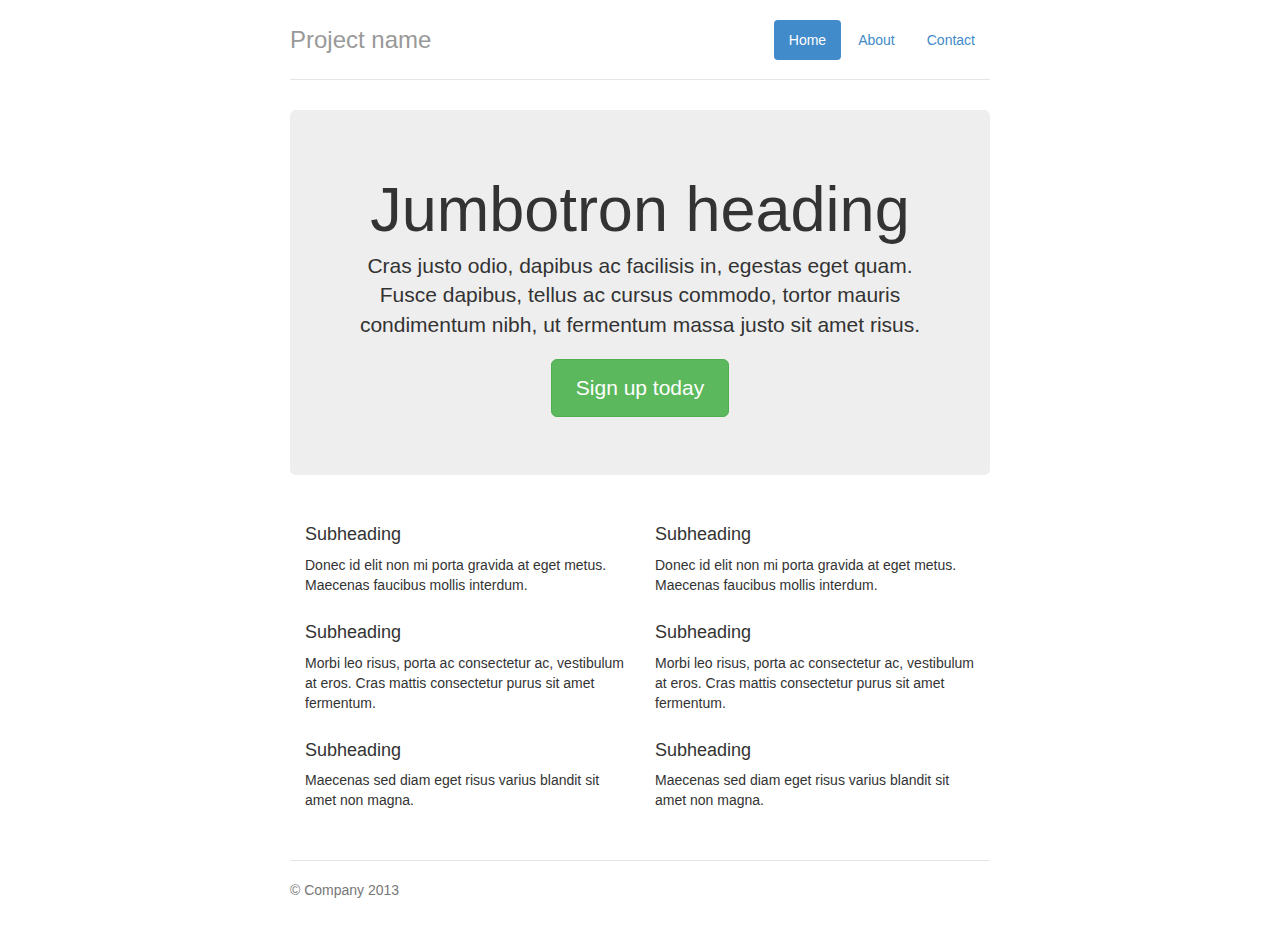
<file: app/lib/bootstrap-3.0.2/examples/jumbotron-narrow/index.html>
<!DOCTYPE html>
<html lang="en">
  <head>
    <meta charset="utf-8">
    <meta http-equiv="X-UA-Compatible" content="IE=edge">
    <meta name="viewport" content="width=device-width, initial-scale=1.0">
    <meta name="description" content="">
    <meta name="author" content="">
    <link rel="shortcut icon" href="../../docs-assets/ico/favicon.png">

    <title>Narrow Jumbotron Template for Bootstrap</title>

    <!-- Bootstrap core CSS -->
    <link href="../../dist/css/bootstrap.css" rel="stylesheet">

    <!-- Custom styles for this template -->
    <link href="jumbotron-narrow.css" rel="stylesheet">

    <!-- Just for debugging purposes. Don't actually copy this line! -->
    <!--[if lt IE 9]><script src="../../docs-assets/js/ie8-responsive-file-warning.js"></script><![endif]-->

    <!-- HTML5 shim and Respond.js IE8 support of HTML5 elements and media queries -->
    <!--[if lt IE 9]>
      <script src="https://oss.maxcdn.com/libs/html5shiv/3.7.0/html5shiv.js"></script>
      <script src="https://oss.maxcdn.com/libs/respond.js/1.3.0/respond.min.js"></script>
    <![endif]-->
  </head>

  <body>

    <div class="container">
      <div class="header">
        <ul class="nav nav-pills pull-right">
          <li class="active"><a href="#">Home</a></li>
          <li><a href="#">About</a></li>
          <li><a href="#">Contact</a></li>
        </ul>
        <h3 class="text-muted">Project name</h3>
      </div>

      <div class="jumbotron">
        <h1>Jumbotron heading</h1>
        <p class="lead">Cras justo odio, dapibus ac facilisis in, egestas eget quam. Fusce dapibus, tellus ac cursus commodo, tortor mauris condimentum nibh, ut fermentum massa justo sit amet risus.</p>
        <p><a class="btn btn-lg btn-success" href="#" role="button">Sign up today</a></p>
      </div>

      <div class="row marketing">
        <div class="col-lg-6">
          <h4>Subheading</h4>
          <p>Donec id elit non mi porta gravida at eget metus. Maecenas faucibus mollis interdum.</p>

          <h4>Subheading</h4>
          <p>Morbi leo risus, porta ac consectetur ac, vestibulum at eros. Cras mattis consectetur purus sit amet fermentum.</p>

          <h4>Subheading</h4>
          <p>Maecenas sed diam eget risus varius blandit sit amet non magna.</p>
        </div>

        <div class="col-lg-6">
          <h4>Subheading</h4>
          <p>Donec id elit non mi porta gravida at eget metus. Maecenas faucibus mollis interdum.</p>

          <h4>Subheading</h4>
          <p>Morbi leo risus, porta ac consectetur ac, vestibulum at eros. Cras mattis consectetur purus sit amet fermentum.</p>

          <h4>Subheading</h4>
          <p>Maecenas sed diam eget risus varius blandit sit amet non magna.</p>
        </div>
      </div>

      <div class="footer">
        <p>&copy; Company 2013</p>
      </div>

    </div> <!-- /container -->


    <!-- Bootstrap core JavaScript
    ================================================== -->
    <!-- Placed at the end of the document so the pages load faster -->
  </body>
</html>
</file>
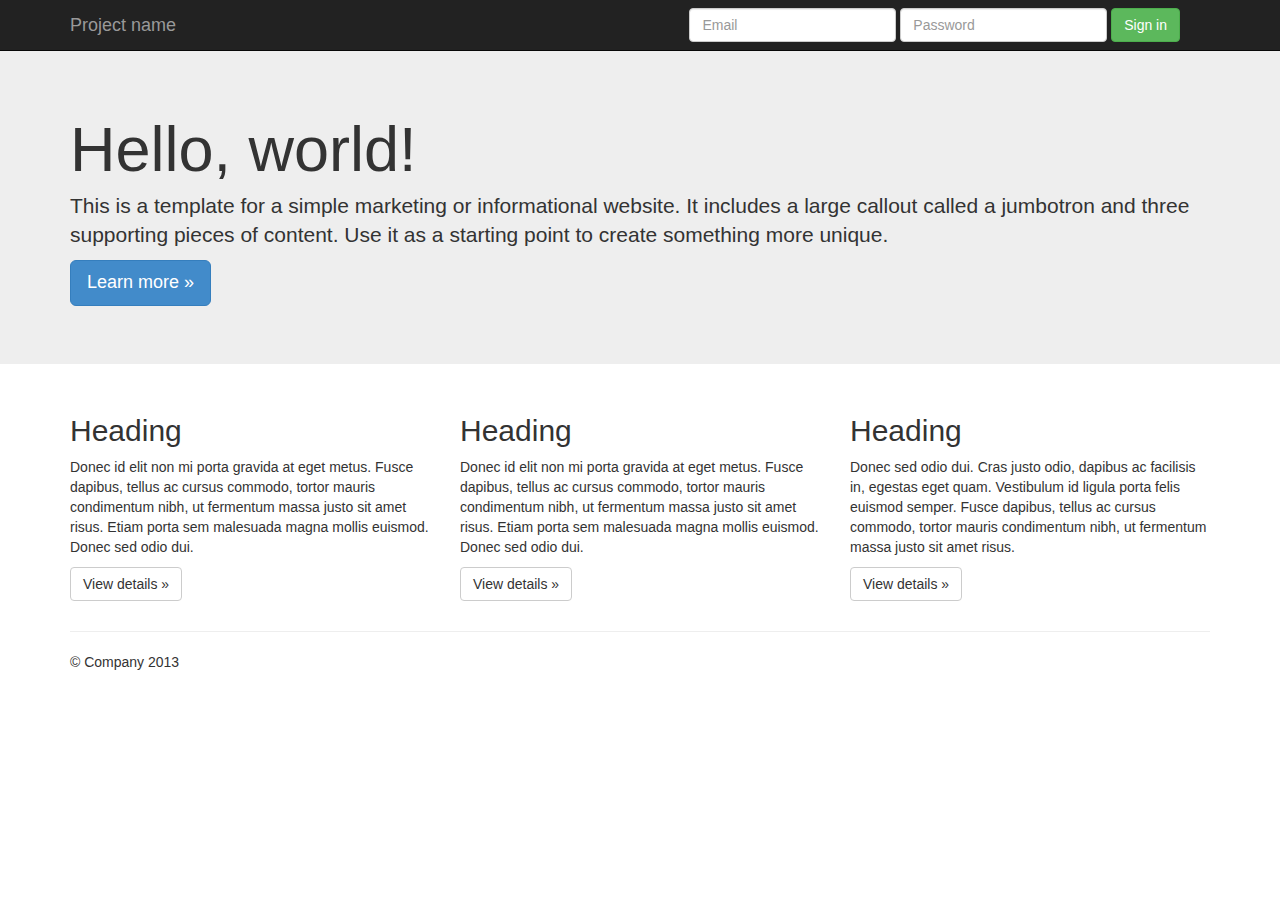
<file: app/lib/bootstrap-3.0.2/examples/jumbotron/index.html>
<!DOCTYPE html>
<html lang="en">
  <head>
    <meta charset="utf-8">
    <meta http-equiv="X-UA-Compatible" content="IE=edge">
    <meta name="viewport" content="width=device-width, initial-scale=1.0">
    <meta name="description" content="">
    <meta name="author" content="">
    <link rel="shortcut icon" href="../../docs-assets/ico/favicon.png">

    <title>Jumbotron Template for Bootstrap</title>

    <!-- Bootstrap core CSS -->
    <link href="../../dist/css/bootstrap.css" rel="stylesheet">

    <!-- Custom styles for this template -->
    <link href="jumbotron.css" rel="stylesheet">

    <!-- Just for debugging purposes. Don't actually copy this line! -->
    <!--[if lt IE 9]><script src="../../docs-assets/js/ie8-responsive-file-warning.js"></script><![endif]-->

    <!-- HTML5 shim and Respond.js IE8 support of HTML5 elements and media queries -->
    <!--[if lt IE 9]>
      <script src="https://oss.maxcdn.com/libs/html5shiv/3.7.0/html5shiv.js"></script>
      <script src="https://oss.maxcdn.com/libs/respond.js/1.3.0/respond.min.js"></script>
    <![endif]-->
  </head>

  <body>

    <div class="navbar navbar-inverse navbar-fixed-top" role="navigation">
      <div class="container">
        <div class="navbar-header">
          <button type="button" class="navbar-toggle" data-toggle="collapse" data-target=".navbar-collapse">
            <span class="sr-only">Toggle navigation</span>
            <span class="icon-bar"></span>
            <span class="icon-bar"></span>
            <span class="icon-bar"></span>
          </button>
          <a class="navbar-brand" href="#">Project name</a>
        </div>
        <div class="navbar-collapse collapse">
          <form class="navbar-form navbar-right">
            <div class="form-group">
              <input type="text" placeholder="Email" class="form-control">
            </div>
            <div class="form-group">
              <input type="password" placeholder="Password" class="form-control">
            </div>
            <button type="submit" class="btn btn-success">Sign in</button>
          </form>
        </div><!--/.navbar-collapse -->
      </div>
    </div>

    <!-- Main jumbotron for a primary marketing message or call to action -->
    <div class="jumbotron">
      <div class="container">
        <h1>Hello, world!</h1>
        <p>This is a template for a simple marketing or informational website. It includes a large callout called a jumbotron and three supporting pieces of content. Use it as a starting point to create something more unique.</p>
        <p><a class="btn btn-primary btn-lg" role="button">Learn more &raquo;</a></p>
      </div>
    </div>

    <div class="container">
      <!-- Example row of columns -->
      <div class="row">
        <div class="col-md-4">
          <h2>Heading</h2>
          <p>Donec id elit non mi porta gravida at eget metus. Fusce dapibus, tellus ac cursus commodo, tortor mauris condimentum nibh, ut fermentum massa justo sit amet risus. Etiam porta sem malesuada magna mollis euismod. Donec sed odio dui. </p>
          <p><a class="btn btn-default" href="#" role="button">View details &raquo;</a></p>
        </div>
        <div class="col-md-4">
          <h2>Heading</h2>
          <p>Donec id elit non mi porta gravida at eget metus. Fusce dapibus, tellus ac cursus commodo, tortor mauris condimentum nibh, ut fermentum massa justo sit amet risus. Etiam porta sem malesuada magna mollis euismod. Donec sed odio dui. </p>
          <p><a class="btn btn-default" href="#" role="button">View details &raquo;</a></p>
       </div>
        <div class="col-md-4">
          <h2>Heading</h2>
          <p>Donec sed odio dui. Cras justo odio, dapibus ac facilisis in, egestas eget quam. Vestibulum id ligula porta felis euismod semper. Fusce dapibus, tellus ac cursus commodo, tortor mauris condimentum nibh, ut fermentum massa justo sit amet risus.</p>
          <p><a class="btn btn-default" href="#" role="button">View details &raquo;</a></p>
        </div>
      </div>

      <hr>

      <footer>
        <p>&copy; Company 2013</p>
      </footer>
    </div> <!-- /container -->


    <!-- Bootstrap core JavaScript
    ================================================== -->
    <!-- Placed at the end of the document so the pages load faster -->
    <script src="https://code.jquery.com/jquery-1.10.2.min.js"></script>
    <script src="../../dist/js/bootstrap.min.js"></script>
  </body>
</html>
</file>
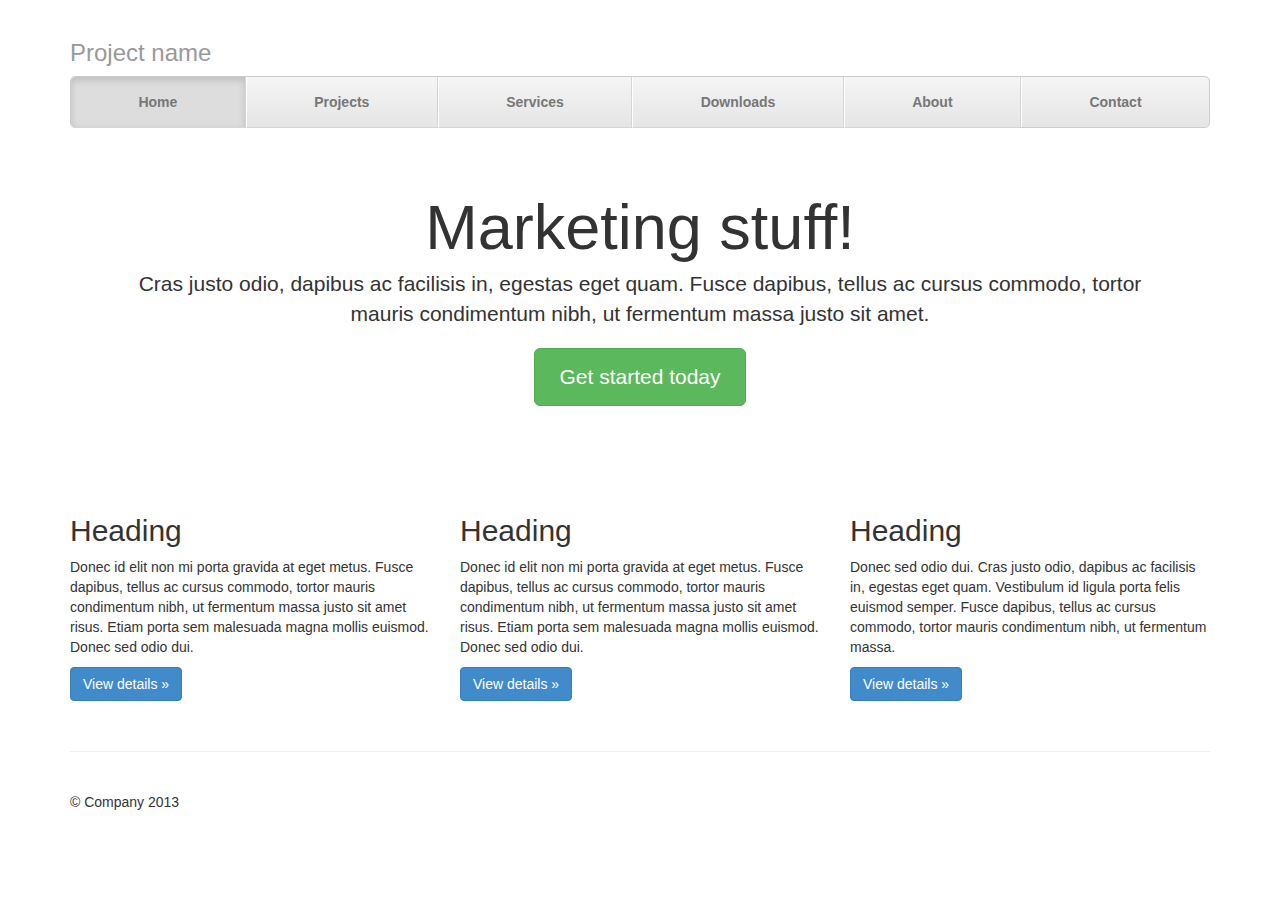
<file: app/lib/bootstrap-3.0.2/examples/justified-nav/index.html>
<!DOCTYPE html>
<html lang="en">
  <head>
    <meta charset="utf-8">
    <meta http-equiv="X-UA-Compatible" content="IE=edge">
    <meta name="viewport" content="width=device-width, initial-scale=1.0">
    <meta name="description" content="">
    <meta name="author" content="">
    <link rel="shortcut icon" href="../../docs-assets/ico/favicon.png">

    <title>Justified Nav Template for Bootstrap</title>

    <!-- Bootstrap core CSS -->
    <link href="../../dist/css/bootstrap.css" rel="stylesheet">

    <!-- Custom styles for this template -->
    <link href="justified-nav.css" rel="stylesheet">

    <!-- Just for debugging purposes. Don't actually copy this line! -->
    <!--[if lt IE 9]><script src="../../docs-assets/js/ie8-responsive-file-warning.js"></script><![endif]-->

    <!-- HTML5 shim and Respond.js IE8 support of HTML5 elements and media queries -->
    <!--[if lt IE 9]>
      <script src="https://oss.maxcdn.com/libs/html5shiv/3.7.0/html5shiv.js"></script>
      <script src="https://oss.maxcdn.com/libs/respond.js/1.3.0/respond.min.js"></script>
    <![endif]-->
  </head>

  <body>

    <div class="container">

      <div class="masthead">
        <h3 class="text-muted">Project name</h3>
        <ul class="nav nav-justified">
          <li class="active"><a href="#">Home</a></li>
          <li><a href="#">Projects</a></li>
          <li><a href="#">Services</a></li>
          <li><a href="#">Downloads</a></li>
          <li><a href="#">About</a></li>
          <li><a href="#">Contact</a></li>
        </ul>
      </div>

      <!-- Jumbotron -->
      <div class="jumbotron">
        <h1>Marketing stuff!</h1>
        <p class="lead">Cras justo odio, dapibus ac facilisis in, egestas eget quam. Fusce dapibus, tellus ac cursus commodo, tortor mauris condimentum nibh, ut fermentum massa justo sit amet.</p>
        <p><a class="btn btn-lg btn-success" href="#" role="button">Get started today</a></p>
      </div>

      <!-- Example row of columns -->
      <div class="row">
        <div class="col-lg-4">
          <h2>Heading</h2>
          <p>Donec id elit non mi porta gravida at eget metus. Fusce dapibus, tellus ac cursus commodo, tortor mauris condimentum nibh, ut fermentum massa justo sit amet risus. Etiam porta sem malesuada magna mollis euismod. Donec sed odio dui. </p>
          <p><a class="btn btn-primary" href="#" role="button">View details &raquo;</a></p>
        </div>
        <div class="col-lg-4">
          <h2>Heading</h2>
          <p>Donec id elit non mi porta gravida at eget metus. Fusce dapibus, tellus ac cursus commodo, tortor mauris condimentum nibh, ut fermentum massa justo sit amet risus. Etiam porta sem malesuada magna mollis euismod. Donec sed odio dui. </p>
          <p><a class="btn btn-primary" href="#" role="button">View details &raquo;</a></p>
       </div>
        <div class="col-lg-4">
          <h2>Heading</h2>
          <p>Donec sed odio dui. Cras justo odio, dapibus ac facilisis in, egestas eget quam. Vestibulum id ligula porta felis euismod semper. Fusce dapibus, tellus ac cursus commodo, tortor mauris condimentum nibh, ut fermentum massa.</p>
          <p><a class="btn btn-primary" href="#" role="button">View details &raquo;</a></p>
        </div>
      </div>

      <!-- Site footer -->
      <div class="footer">
        <p>&copy; Company 2013</p>
      </div>

    </div> <!-- /container -->


    <!-- Bootstrap core JavaScript
    ================================================== -->
    <!-- Placed at the end of the document so the pages load faster -->
  </body>
</html>
</file>
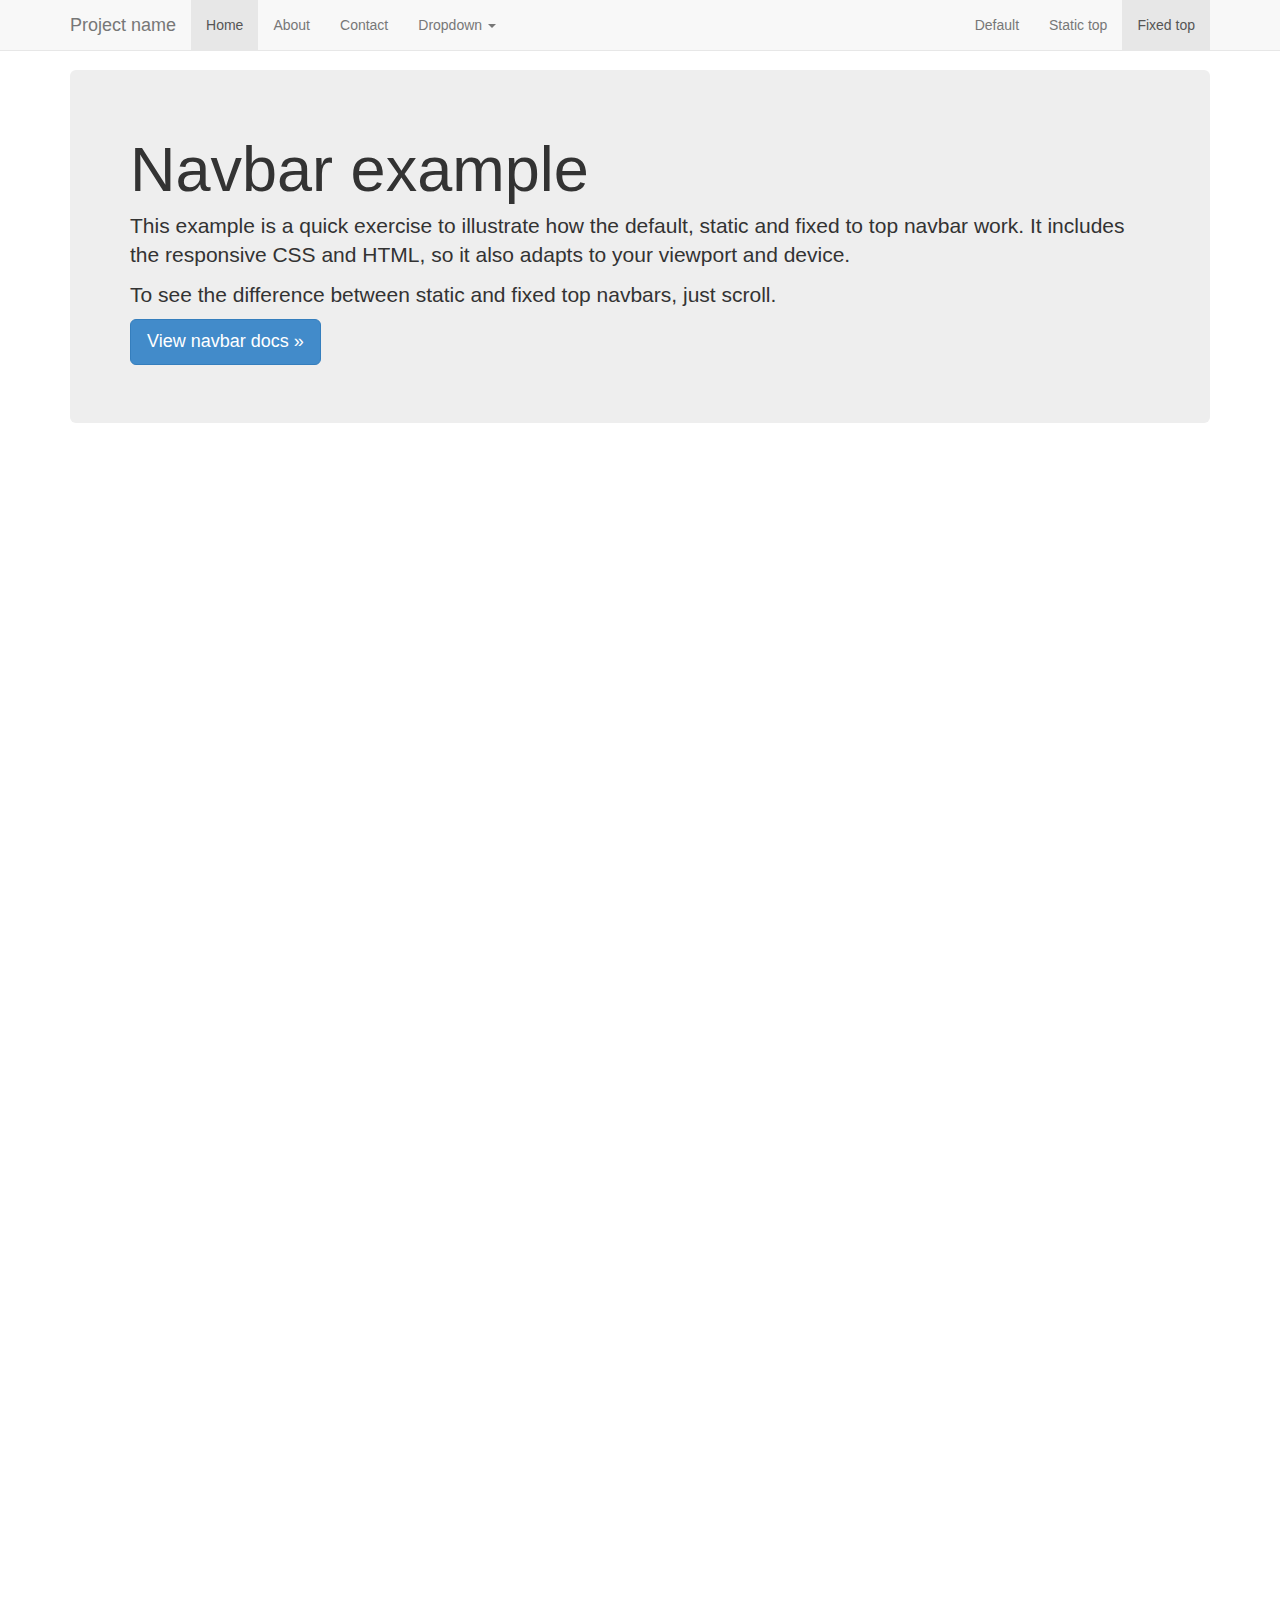
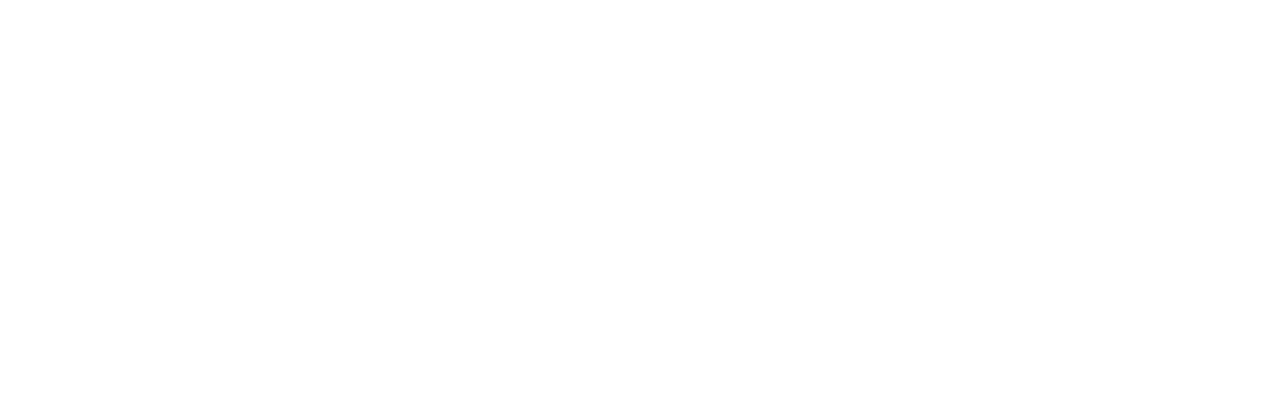
<file: app/lib/bootstrap-3.0.2/examples/navbar-fixed-top/index.html>
<!DOCTYPE html>
<html lang="en">
  <head>
    <meta charset="utf-8">
    <meta http-equiv="X-UA-Compatible" content="IE=edge">
    <meta name="viewport" content="width=device-width, initial-scale=1.0">
    <meta name="description" content="">
    <meta name="author" content="">
    <link rel="shortcut icon" href="../../docs-assets/ico/favicon.png">

    <title>Fixed Top Navbar Example for Bootstrap</title>

    <!-- Bootstrap core CSS -->
    <link href="../../dist/css/bootstrap.css" rel="stylesheet">

    <!-- Custom styles for this template -->
    <link href="navbar-fixed-top.css" rel="stylesheet">

    <!-- Just for debugging purposes. Don't actually copy this line! -->
    <!--[if lt IE 9]><script src="../../docs-assets/js/ie8-responsive-file-warning.js"></script><![endif]-->

    <!-- HTML5 shim and Respond.js IE8 support of HTML5 elements and media queries -->
    <!--[if lt IE 9]>
      <script src="https://oss.maxcdn.com/libs/html5shiv/3.7.0/html5shiv.js"></script>
      <script src="https://oss.maxcdn.com/libs/respond.js/1.3.0/respond.min.js"></script>
    <![endif]-->
  </head>

  <body>

    <!-- Fixed navbar -->
    <div class="navbar navbar-default navbar-fixed-top" role="navigation">
      <div class="container">
        <div class="navbar-header">
          <button type="button" class="navbar-toggle" data-toggle="collapse" data-target=".navbar-collapse">
            <span class="sr-only">Toggle navigation</span>
            <span class="icon-bar"></span>
            <span class="icon-bar"></span>
            <span class="icon-bar"></span>
          </button>
          <a class="navbar-brand" href="#">Project name</a>
        </div>
        <div class="navbar-collapse collapse">
          <ul class="nav navbar-nav">
            <li class="active"><a href="#">Home</a></li>
            <li><a href="#about">About</a></li>
            <li><a href="#contact">Contact</a></li>
            <li class="dropdown">
              <a href="#" class="dropdown-toggle" data-toggle="dropdown">Dropdown <b class="caret"></b></a>
              <ul class="dropdown-menu">
                <li><a href="#">Action</a></li>
                <li><a href="#">Another action</a></li>
                <li><a href="#">Something else here</a></li>
                <li class="divider"></li>
                <li class="dropdown-header">Nav header</li>
                <li><a href="#">Separated link</a></li>
                <li><a href="#">One more separated link</a></li>
              </ul>
            </li>
          </ul>
          <ul class="nav navbar-nav navbar-right">
            <li><a href="../navbar/">Default</a></li>
            <li><a href="../navbar-static-top/">Static top</a></li>
            <li class="active"><a href="./">Fixed top</a></li>
          </ul>
        </div><!--/.nav-collapse -->
      </div>
    </div>

    <div class="container">

      <!-- Main component for a primary marketing message or call to action -->
      <div class="jumbotron">
        <h1>Navbar example</h1>
        <p>This example is a quick exercise to illustrate how the default, static and fixed to top navbar work. It includes the responsive CSS and HTML, so it also adapts to your viewport and device.</p>
        <p>To see the difference between static and fixed top navbars, just scroll.</p>
        <p>
          <a class="btn btn-lg btn-primary" href="../../components/#navbar" role="button">View navbar docs &raquo;</a>
        </p>
      </div>

    </div> <!-- /container -->


    <!-- Bootstrap core JavaScript
    ================================================== -->
    <!-- Placed at the end of the document so the pages load faster -->
    <script src="https://code.jquery.com/jquery-1.10.2.min.js"></script>
    <script src="../../dist/js/bootstrap.min.js"></script>
  </body>
</html>
</file>
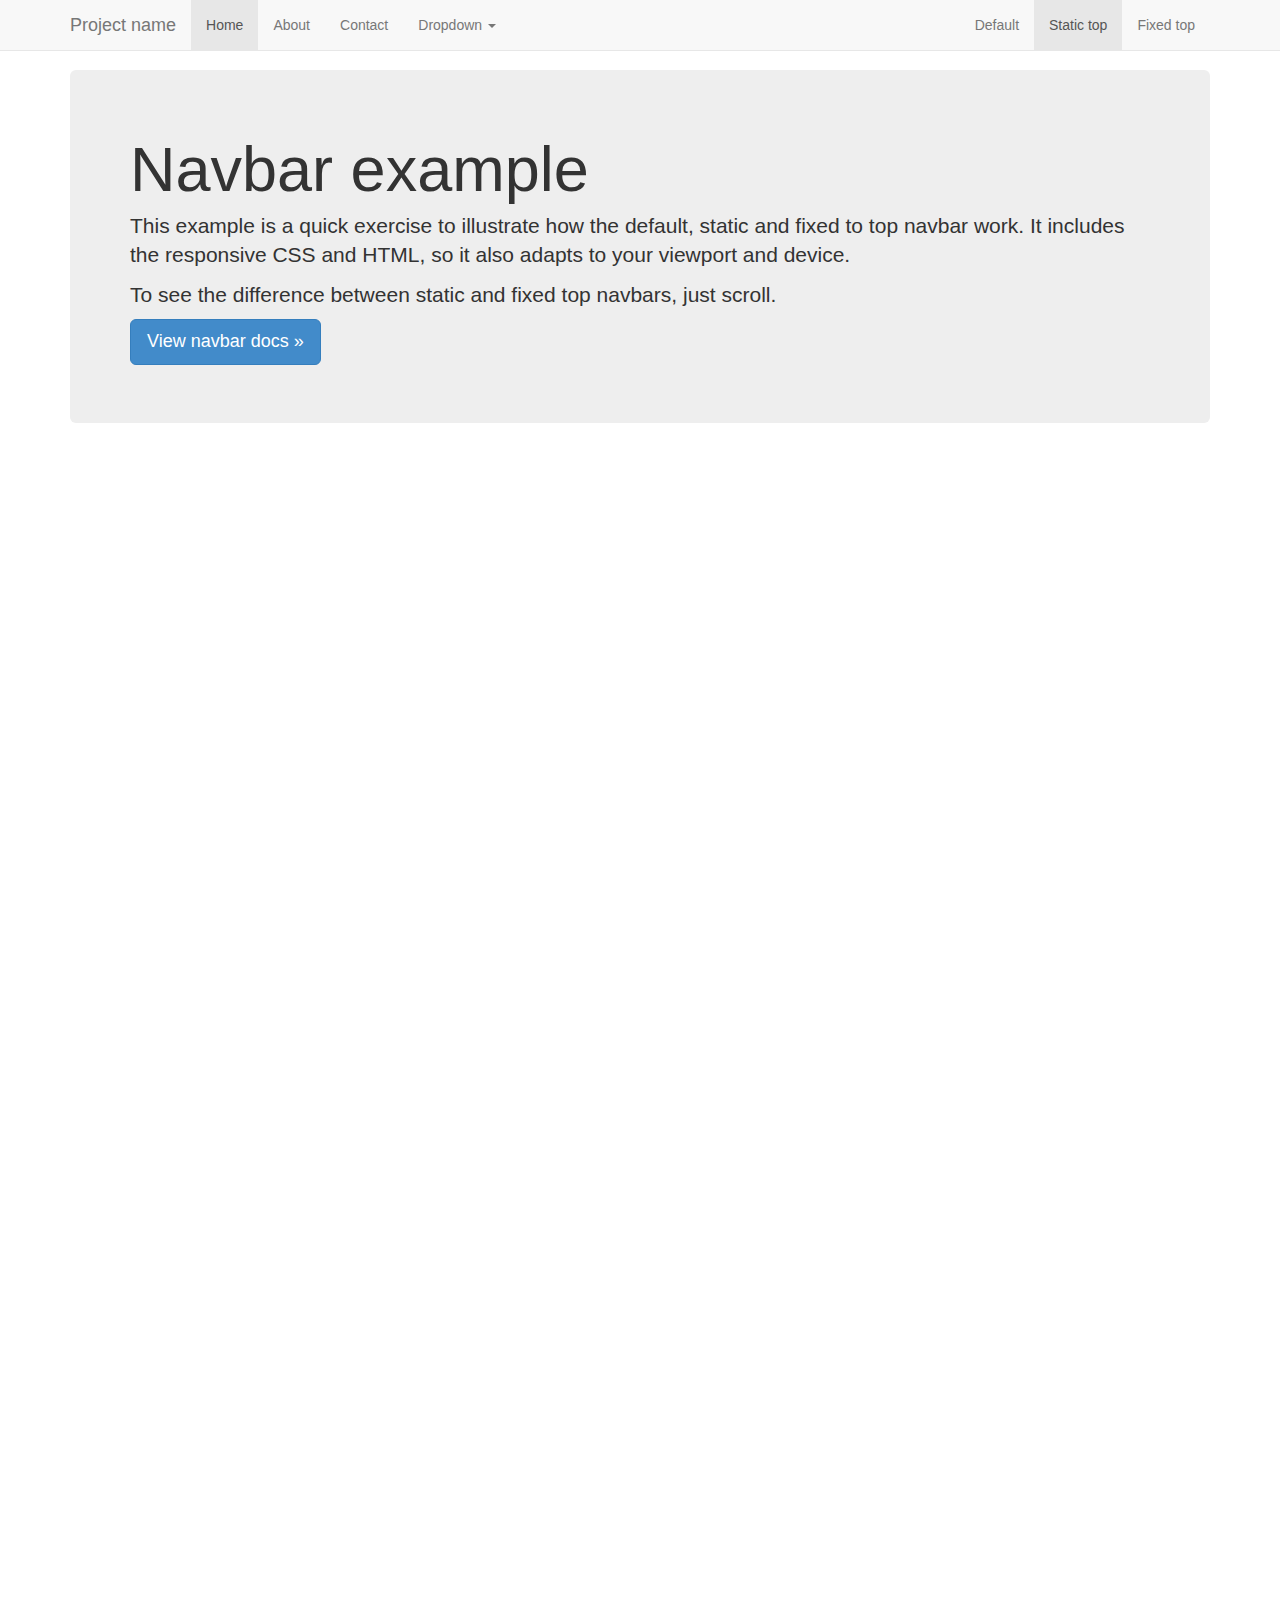
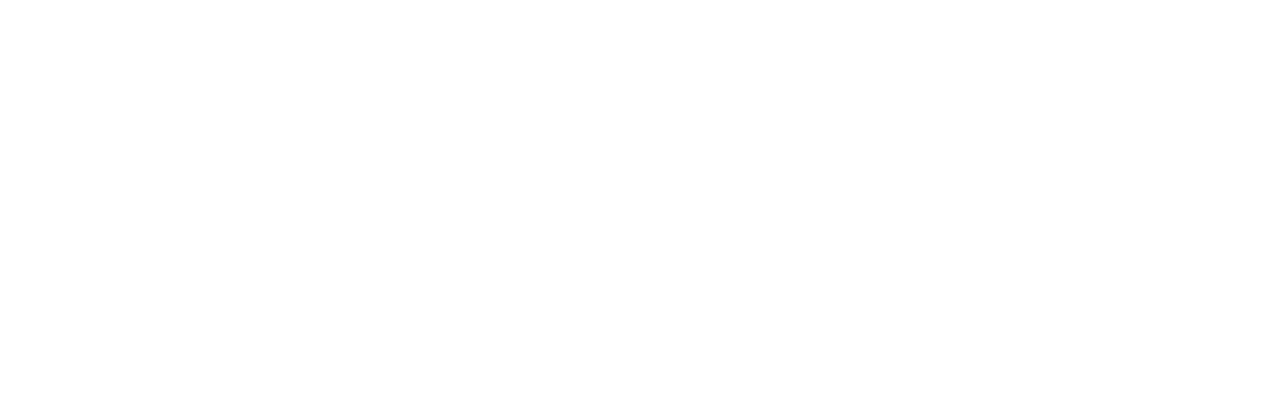
<file: app/lib/bootstrap-3.0.2/examples/navbar-static-top/index.html>
<!DOCTYPE html>
<html lang="en">
  <head>
    <meta charset="utf-8">
    <meta http-equiv="X-UA-Compatible" content="IE=edge">
    <meta name="viewport" content="width=device-width, initial-scale=1.0">
    <meta name="description" content="">
    <meta name="author" content="">
    <link rel="shortcut icon" href="../../docs-assets/ico/favicon.png">

    <title>Static Top Navbar Example for Bootstrap</title>

    <!-- Bootstrap core CSS -->
    <link href="../../dist/css/bootstrap.css" rel="stylesheet">

    <!-- Custom styles for this template -->
    <link href="navbar-static-top.css" rel="stylesheet">

    <!-- Just for debugging purposes. Don't actually copy this line! -->
    <!--[if lt IE 9]><script src="../../docs-assets/js/ie8-responsive-file-warning.js"></script><![endif]-->

    <!-- HTML5 shim and Respond.js IE8 support of HTML5 elements and media queries -->
    <!--[if lt IE 9]>
      <script src="https://oss.maxcdn.com/libs/html5shiv/3.7.0/html5shiv.js"></script>
      <script src="https://oss.maxcdn.com/libs/respond.js/1.3.0/respond.min.js"></script>
    <![endif]-->
  </head>

  <body>

    <!-- Static navbar -->
    <div class="navbar navbar-default navbar-static-top" role="navigation">
      <div class="container">
        <div class="navbar-header">
          <button type="button" class="navbar-toggle" data-toggle="collapse" data-target=".navbar-collapse">
            <span class="sr-only">Toggle navigation</span>
            <span class="icon-bar"></span>
            <span class="icon-bar"></span>
            <span class="icon-bar"></span>
          </button>
          <a class="navbar-brand" href="#">Project name</a>
        </div>
        <div class="navbar-collapse collapse">
          <ul class="nav navbar-nav">
            <li class="active"><a href="#">Home</a></li>
            <li><a href="#about">About</a></li>
            <li><a href="#contact">Contact</a></li>
            <li class="dropdown">
              <a href="#" class="dropdown-toggle" data-toggle="dropdown">Dropdown <b class="caret"></b></a>
              <ul class="dropdown-menu">
                <li><a href="#">Action</a></li>
                <li><a href="#">Another action</a></li>
                <li><a href="#">Something else here</a></li>
                <li class="divider"></li>
                <li class="dropdown-header">Nav header</li>
                <li><a href="#">Separated link</a></li>
                <li><a href="#">One more separated link</a></li>
              </ul>
            </li>
          </ul>
          <ul class="nav navbar-nav navbar-right">
            <li><a href="../navbar/">Default</a></li>
            <li class="active"><a href="./">Static top</a></li>
            <li><a href="../navbar-fixed-top/">Fixed top</a></li>
          </ul>
        </div><!--/.nav-collapse -->
      </div>
    </div>


    <div class="container">

      <!-- Main component for a primary marketing message or call to action -->
      <div class="jumbotron">
        <h1>Navbar example</h1>
        <p>This example is a quick exercise to illustrate how the default, static and fixed to top navbar work. It includes the responsive CSS and HTML, so it also adapts to your viewport and device.</p>
        <p>To see the difference between static and fixed top navbars, just scroll.</p>
        <p>
          <a class="btn btn-lg btn-primary" href="../../components/#navbar" role="button">View navbar docs &raquo;</a>
        </p>
      </div>

    </div> <!-- /container -->


    <!-- Bootstrap core JavaScript
    ================================================== -->
    <!-- Placed at the end of the document so the pages load faster -->
    <script src="https://code.jquery.com/jquery-1.10.2.min.js"></script>
    <script src="../../dist/js/bootstrap.min.js"></script>
  </body>
</html>
</file>
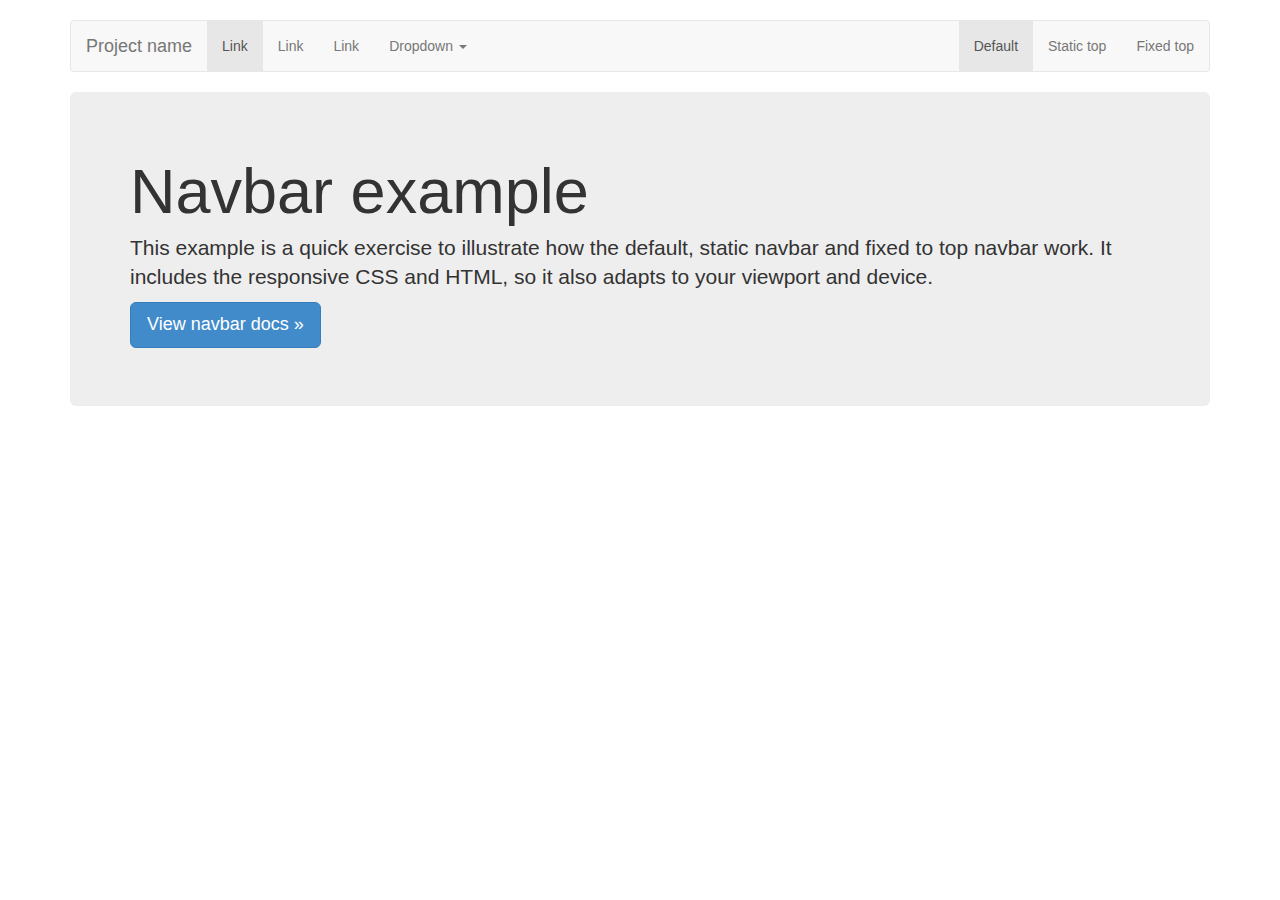
<file: app/lib/bootstrap-3.0.2/examples/navbar/index.html>
<!DOCTYPE html>
<html lang="en">
  <head>
    <meta charset="utf-8">
    <meta http-equiv="X-UA-Compatible" content="IE=edge">
    <meta name="viewport" content="width=device-width, initial-scale=1.0">
    <meta name="description" content="">
    <meta name="author" content="">
    <link rel="shortcut icon" href="../../docs-assets/ico/favicon.png">

    <title>Navbar Template for Bootstrap</title>

    <!-- Bootstrap core CSS -->
    <link href="../../dist/css/bootstrap.css" rel="stylesheet">

    <!-- Custom styles for this template -->
    <link href="navbar.css" rel="stylesheet">

    <!-- Just for debugging purposes. Don't actually copy this line! -->
    <!--[if lt IE 9]><script src="../../docs-assets/js/ie8-responsive-file-warning.js"></script><![endif]-->

    <!-- HTML5 shim and Respond.js IE8 support of HTML5 elements and media queries -->
    <!--[if lt IE 9]>
      <script src="https://oss.maxcdn.com/libs/html5shiv/3.7.0/html5shiv.js"></script>
      <script src="https://oss.maxcdn.com/libs/respond.js/1.3.0/respond.min.js"></script>
    <![endif]-->
  </head>

  <body>

    <div class="container">

      <!-- Static navbar -->
      <div class="navbar navbar-default" role="navigation">
        <div class="navbar-header">
          <button type="button" class="navbar-toggle" data-toggle="collapse" data-target=".navbar-collapse">
            <span class="sr-only">Toggle navigation</span>
            <span class="icon-bar"></span>
            <span class="icon-bar"></span>
            <span class="icon-bar"></span>
          </button>
          <a class="navbar-brand" href="#">Project name</a>
        </div>
        <div class="navbar-collapse collapse">
          <ul class="nav navbar-nav">
            <li class="active"><a href="#">Link</a></li>
            <li><a href="#">Link</a></li>
            <li><a href="#">Link</a></li>
            <li class="dropdown">
              <a href="#" class="dropdown-toggle" data-toggle="dropdown">Dropdown <b class="caret"></b></a>
              <ul class="dropdown-menu">
                <li><a href="#">Action</a></li>
                <li><a href="#">Another action</a></li>
                <li><a href="#">Something else here</a></li>
                <li class="divider"></li>
                <li class="dropdown-header">Nav header</li>
                <li><a href="#">Separated link</a></li>
                <li><a href="#">One more separated link</a></li>
              </ul>
            </li>
          </ul>
          <ul class="nav navbar-nav navbar-right">
            <li class="active"><a href="./">Default</a></li>
            <li><a href="../navbar-static-top/">Static top</a></li>
            <li><a href="../navbar-fixed-top/">Fixed top</a></li>
          </ul>
        </div><!--/.nav-collapse -->
      </div>

      <!-- Main component for a primary marketing message or call to action -->
      <div class="jumbotron">
        <h1>Navbar example</h1>
        <p>This example is a quick exercise to illustrate how the default, static navbar and fixed to top navbar work. It includes the responsive CSS and HTML, so it also adapts to your viewport and device.</p>
        <p>
          <a class="btn btn-lg btn-primary" href="../../components/#navbar" role="button">View navbar docs &raquo;</a>
        </p>
      </div>

    </div> <!-- /container -->


    <!-- Bootstrap core JavaScript
    ================================================== -->
    <!-- Placed at the end of the document so the pages load faster -->
    <script src="https://code.jquery.com/jquery-1.10.2.min.js"></script>
    <script src="../../dist/js/bootstrap.min.js"></script>
  </body>
</html>
</file>
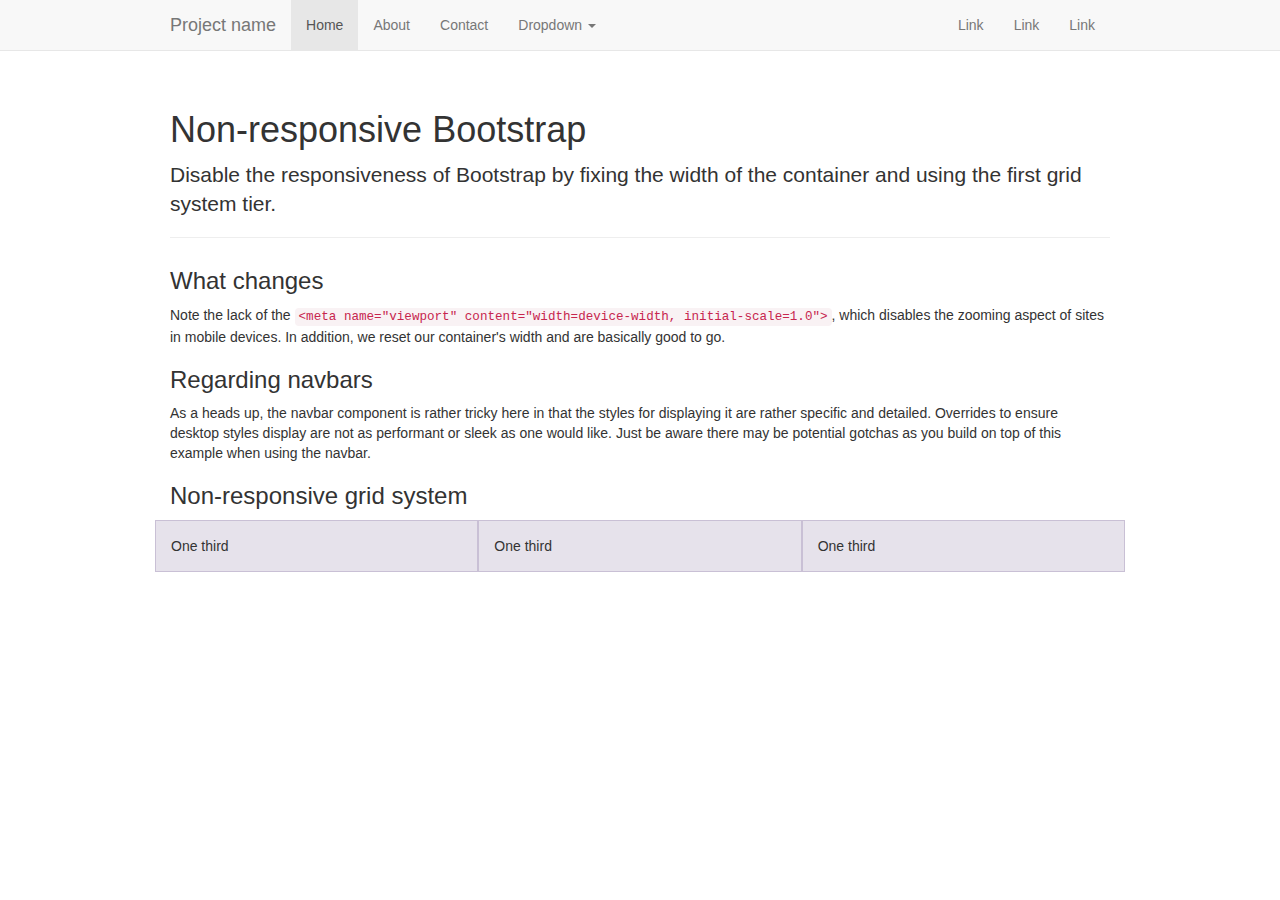
<file: app/lib/bootstrap-3.0.2/examples/non-responsive/index.html>
<!DOCTYPE html>
<html lang="en">
  <head>
    <meta charset="utf-8">
    <meta http-equiv="X-UA-Compatible" content="IE=edge">
    <meta name="description" content="">
    <meta name="author" content="">

    <!-- Note there is no responsive meta tag here -->

    <link rel="shortcut icon" href="../../docs-assets/ico/favicon.png">

    <title>Non-responsive Template for Bootstrap</title>

    <!-- Bootstrap core CSS -->
    <link href="../../dist/css/bootstrap.css" rel="stylesheet">

    <!-- Custom styles for this template -->
    <link href="non-responsive.css" rel="stylesheet">

    <!-- Just for debugging purposes. Don't actually copy this line! -->
    <!--[if lt IE 9]><script src="../../docs-assets/js/ie8-responsive-file-warning.js"></script><![endif]-->

    <!-- HTML5 shim and Respond.js IE8 support of HTML5 elements and media queries -->
    <!--[if lt IE 9]>
      <script src="https://oss.maxcdn.com/libs/html5shiv/3.7.0/html5shiv.js"></script>
      <script src="https://oss.maxcdn.com/libs/respond.js/1.3.0/respond.min.js"></script>
    <![endif]-->
  </head>

  <body>

    <!-- Fixed navbar -->
    <div class="navbar navbar-default navbar-fixed-top" role="navigation">
      <div class="container">
        <div class="navbar-header">
          <button type="button" class="navbar-toggle" data-toggle="collapse" data-target=".navbar-collapse">
            <span class="sr-only">Toggle navigation</span>
            <span class="icon-bar"></span>
            <span class="icon-bar"></span>
            <span class="icon-bar"></span>
          </button>
          <a class="navbar-brand" href="#">Project name</a>
        </div>
        <div class="navbar-collapse collapse">
          <ul class="nav navbar-nav">
            <li class="active"><a href="#">Home</a></li>
            <li><a href="#about">About</a></li>
            <li><a href="#contact">Contact</a></li>
            <li class="dropdown">
              <a href="#" class="dropdown-toggle" data-toggle="dropdown">Dropdown <b class="caret"></b></a>
              <ul class="dropdown-menu">
                <li><a href="#">Action</a></li>
                <li><a href="#">Another action</a></li>
                <li><a href="#">Something else here</a></li>
                <li class="divider"></li>
                <li class="dropdown-header">Nav header</li>
                <li><a href="#">Separated link</a></li>
                <li><a href="#">One more separated link</a></li>
              </ul>
            </li>
          </ul>
          <ul class="nav navbar-nav navbar-right">
            <li><a href="#">Link</a></li>
            <li><a href="#">Link</a></li>
            <li><a href="#">Link</a></li>
          </ul>
        </div><!--/.nav-collapse -->
      </div>
    </div>

    <div class="container">

      <div class="page-header">
        <h1>Non-responsive Bootstrap</h1>
        <p class="lead">Disable the responsiveness of Bootstrap by fixing the width of the container and using the first grid system tier.</p>
      </div>

      <h3>What changes</h3>
      <p>Note the lack of the <code>&lt;meta name="viewport" content="width=device-width, initial-scale=1.0"&gt;</code>, which disables the zooming aspect of sites in mobile devices. In addition, we reset our container's width and are basically good to go.</p>

      <h3>Regarding navbars</h3>
      <p>As a heads up, the navbar component is rather tricky here in that the styles for displaying it are rather specific and detailed. Overrides to ensure desktop styles display are not as performant or sleek as one would like. Just be aware there may be potential gotchas as you build on top of this example when using the navbar.</p>

      <h3>Non-responsive grid system</h3>
      <div class="row">
        <div class="col-xs-4">One third</div>
        <div class="col-xs-4">One third</div>
        <div class="col-xs-4">One third</div>
      </div>

    </div> <!-- /container -->


    <!-- Bootstrap core JavaScript
    ================================================== -->
    <!-- Placed at the end of the document so the pages load faster -->
    <script src="https://code.jquery.com/jquery-1.10.2.min.js"></script>
    <script src="../../dist/js/bootstrap.min.js"></script>
  </body>
</html>
</file>
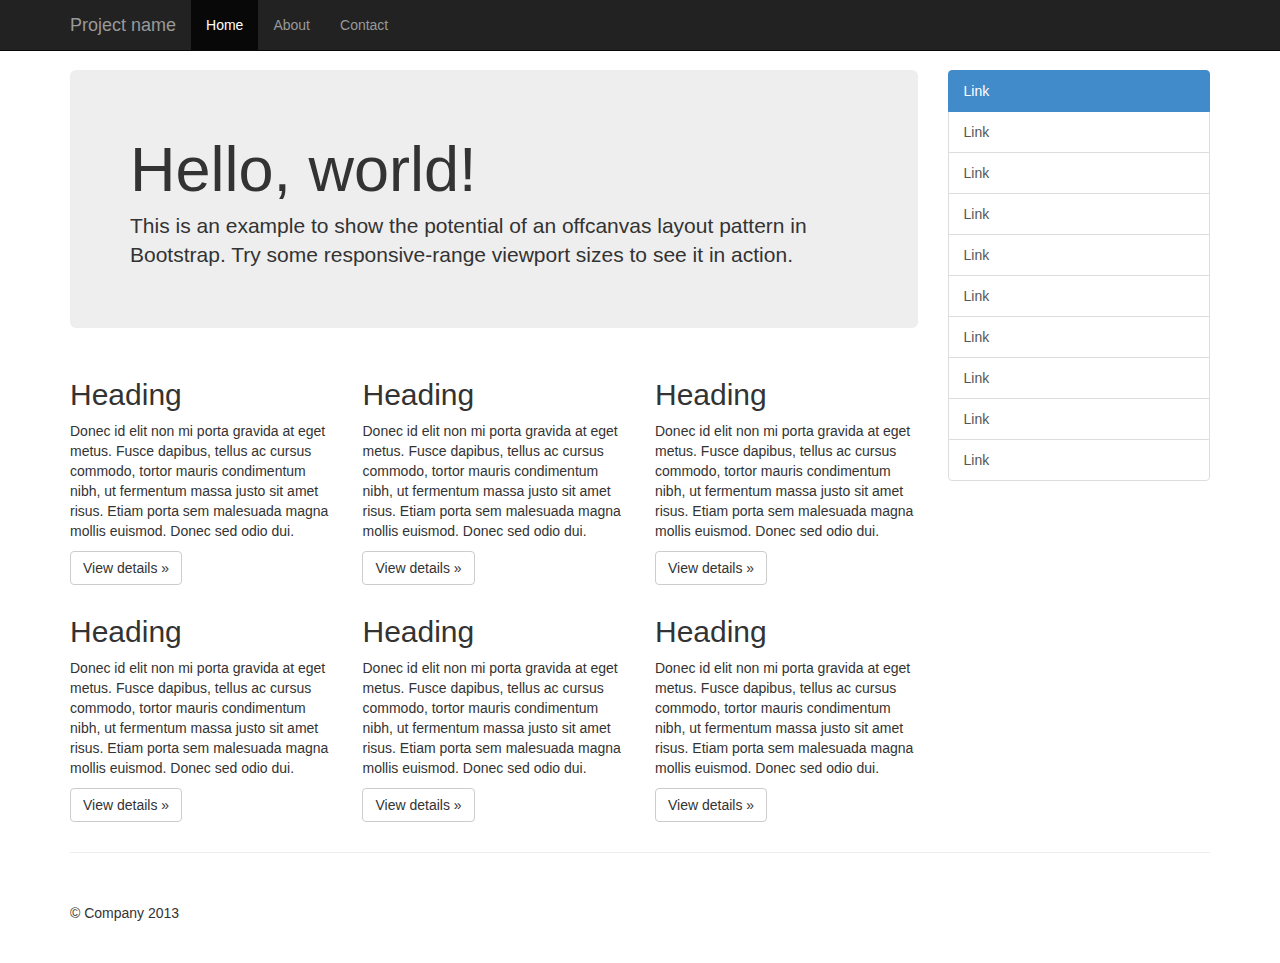
<file: app/lib/bootstrap-3.0.2/examples/offcanvas/index.html>
<!DOCTYPE html>
<html lang="en">
  <head>
    <meta charset="utf-8">
    <meta http-equiv="X-UA-Compatible" content="IE=edge">
    <meta name="viewport" content="width=device-width, initial-scale=1.0">
    <meta name="description" content="">
    <meta name="author" content="">
    <link rel="shortcut icon" href="../../docs-assets/ico/favicon.png">

    <title>Off Canvas Template for Bootstrap</title>

    <!-- Bootstrap core CSS -->
    <link href="../../dist/css/bootstrap.min.css" rel="stylesheet">

    <!-- Custom styles for this template -->
    <link href="offcanvas.css" rel="stylesheet">

    <!-- Just for debugging purposes. Don't actually copy this line! -->
    <!--[if lt IE 9]><script src="../../docs-assets/js/ie8-responsive-file-warning.js"></script><![endif]-->

    <!-- HTML5 shim and Respond.js IE8 support of HTML5 elements and media queries -->
    <!--[if lt IE 9]>
      <script src="https://oss.maxcdn.com/libs/html5shiv/3.7.0/html5shiv.js"></script>
      <script src="https://oss.maxcdn.com/libs/respond.js/1.3.0/respond.min.js"></script>
    <![endif]-->
  </head>

  <body>
    <div class="navbar navbar-fixed-top navbar-inverse" role="navigation">
      <div class="container">
        <div class="navbar-header">
          <button type="button" class="navbar-toggle" data-toggle="collapse" data-target=".navbar-collapse">
            <span class="sr-only">Toggle navigation</span>
            <span class="icon-bar"></span>
            <span class="icon-bar"></span>
            <span class="icon-bar"></span>
          </button>
          <a class="navbar-brand" href="#">Project name</a>
        </div>
        <div class="collapse navbar-collapse">
          <ul class="nav navbar-nav">
            <li class="active"><a href="#">Home</a></li>
            <li><a href="#about">About</a></li>
            <li><a href="#contact">Contact</a></li>
          </ul>
        </div><!-- /.nav-collapse -->
      </div><!-- /.container -->
    </div><!-- /.navbar -->

    <div class="container">

      <div class="row row-offcanvas row-offcanvas-right">

        <div class="col-xs-12 col-sm-9">
          <p class="pull-right visible-xs">
            <button type="button" class="btn btn-primary btn-xs" data-toggle="offcanvas">Toggle nav</button>
          </p>
          <div class="jumbotron">
            <h1>Hello, world!</h1>
            <p>This is an example to show the potential of an offcanvas layout pattern in Bootstrap. Try some responsive-range viewport sizes to see it in action.</p>
          </div>
          <div class="row">
            <div class="col-6 col-sm-6 col-lg-4">
              <h2>Heading</h2>
              <p>Donec id elit non mi porta gravida at eget metus. Fusce dapibus, tellus ac cursus commodo, tortor mauris condimentum nibh, ut fermentum massa justo sit amet risus. Etiam porta sem malesuada magna mollis euismod. Donec sed odio dui. </p>
              <p><a class="btn btn-default" href="#" role="button">View details &raquo;</a></p>
            </div><!--/span-->
            <div class="col-6 col-sm-6 col-lg-4">
              <h2>Heading</h2>
              <p>Donec id elit non mi porta gravida at eget metus. Fusce dapibus, tellus ac cursus commodo, tortor mauris condimentum nibh, ut fermentum massa justo sit amet risus. Etiam porta sem malesuada magna mollis euismod. Donec sed odio dui. </p>
              <p><a class="btn btn-default" href="#" role="button">View details &raquo;</a></p>
            </div><!--/span-->
            <div class="col-6 col-sm-6 col-lg-4">
              <h2>Heading</h2>
              <p>Donec id elit non mi porta gravida at eget metus. Fusce dapibus, tellus ac cursus commodo, tortor mauris condimentum nibh, ut fermentum massa justo sit amet risus. Etiam porta sem malesuada magna mollis euismod. Donec sed odio dui. </p>
              <p><a class="btn btn-default" href="#" role="button">View details &raquo;</a></p>
            </div><!--/span-->
            <div class="col-6 col-sm-6 col-lg-4">
              <h2>Heading</h2>
              <p>Donec id elit non mi porta gravida at eget metus. Fusce dapibus, tellus ac cursus commodo, tortor mauris condimentum nibh, ut fermentum massa justo sit amet risus. Etiam porta sem malesuada magna mollis euismod. Donec sed odio dui. </p>
              <p><a class="btn btn-default" href="#" role="button">View details &raquo;</a></p>
            </div><!--/span-->
            <div class="col-6 col-sm-6 col-lg-4">
              <h2>Heading</h2>
              <p>Donec id elit non mi porta gravida at eget metus. Fusce dapibus, tellus ac cursus commodo, tortor mauris condimentum nibh, ut fermentum massa justo sit amet risus. Etiam porta sem malesuada magna mollis euismod. Donec sed odio dui. </p>
              <p><a class="btn btn-default" href="#" role="button">View details &raquo;</a></p>
            </div><!--/span-->
            <div class="col-6 col-sm-6 col-lg-4">
              <h2>Heading</h2>
              <p>Donec id elit non mi porta gravida at eget metus. Fusce dapibus, tellus ac cursus commodo, tortor mauris condimentum nibh, ut fermentum massa justo sit amet risus. Etiam porta sem malesuada magna mollis euismod. Donec sed odio dui. </p>
              <p><a class="btn btn-default" href="#" role="button">View details &raquo;</a></p>
            </div><!--/span-->
          </div><!--/row-->
        </div><!--/span-->

        <div class="col-xs-6 col-sm-3 sidebar-offcanvas" id="sidebar" role="navigation">
          <div class="list-group">
            <a href="#" class="list-group-item active">Link</a>
            <a href="#" class="list-group-item">Link</a>
            <a href="#" class="list-group-item">Link</a>
            <a href="#" class="list-group-item">Link</a>
            <a href="#" class="list-group-item">Link</a>
            <a href="#" class="list-group-item">Link</a>
            <a href="#" class="list-group-item">Link</a>
            <a href="#" class="list-group-item">Link</a>
            <a href="#" class="list-group-item">Link</a>
            <a href="#" class="list-group-item">Link</a>
          </div>
        </div><!--/span-->
      </div><!--/row-->

      <hr>

      <footer>
        <p>&copy; Company 2013</p>
      </footer>

    </div><!--/.container-->



    <!-- Bootstrap core JavaScript
    ================================================== -->
    <!-- Placed at the end of the document so the pages load faster -->
    <script src="https://code.jquery.com/jquery-1.10.2.min.js"></script>
    <script src="../../dist/js/bootstrap.min.js"></script>
    <script src="offcanvas.js"></script>
  </body>
</html>
</file>
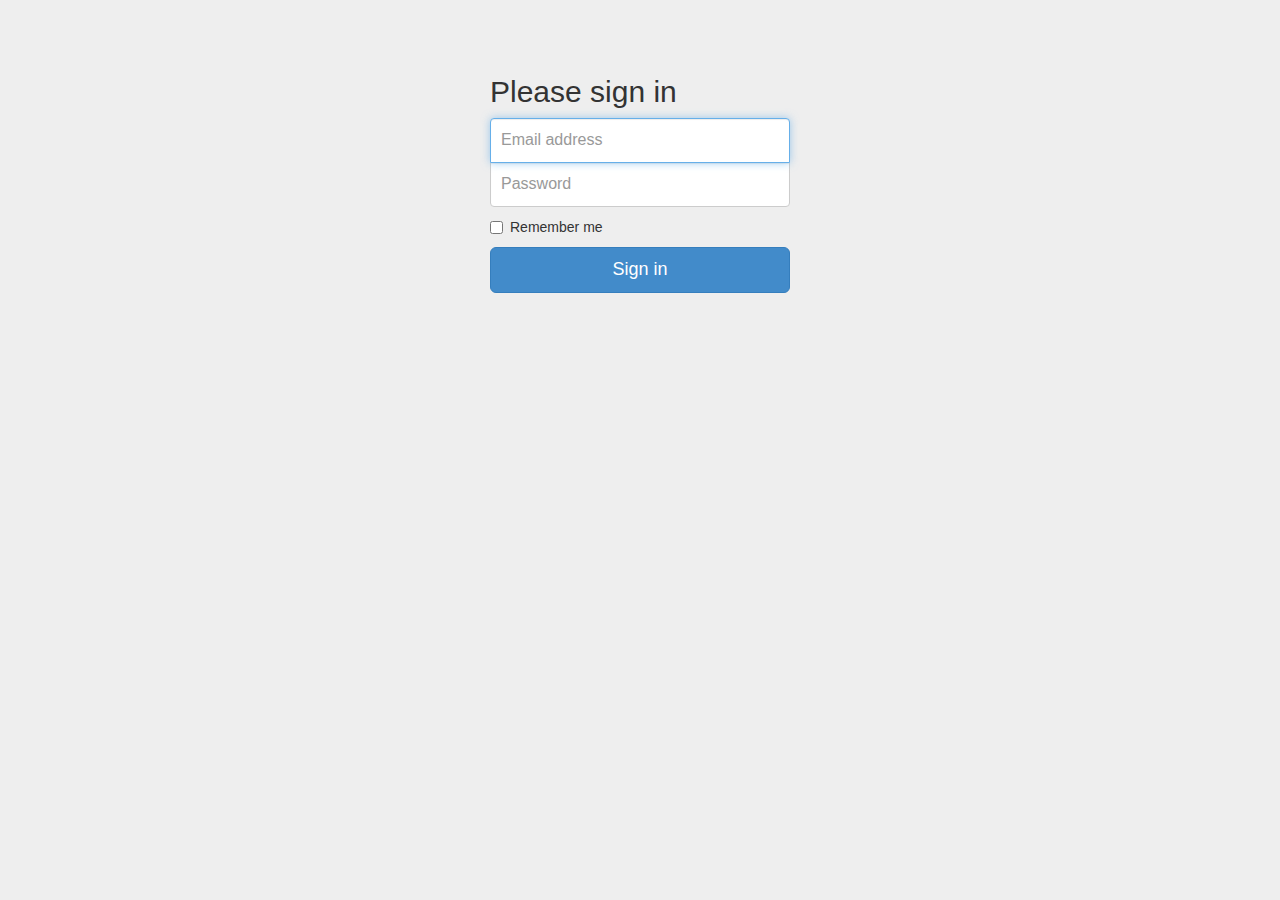
<file: app/lib/bootstrap-3.0.2/examples/signin/index.html>
<!DOCTYPE html>
<html lang="en">
  <head>
    <meta charset="utf-8">
    <meta http-equiv="X-UA-Compatible" content="IE=edge">
    <meta name="viewport" content="width=device-width, initial-scale=1.0">
    <meta name="description" content="">
    <meta name="author" content="">
    <link rel="shortcut icon" href="../../docs-assets/ico/favicon.png">

    <title>Signin Template for Bootstrap</title>

    <!-- Bootstrap core CSS -->
    <link href="../../dist/css/bootstrap.css" rel="stylesheet">

    <!-- Custom styles for this template -->
    <link href="signin.css" rel="stylesheet">

    <!-- Just for debugging purposes. Don't actually copy this line! -->
    <!--[if lt IE 9]><script src="../../docs-assets/js/ie8-responsive-file-warning.js"></script><![endif]-->

    <!-- HTML5 shim and Respond.js IE8 support of HTML5 elements and media queries -->
    <!--[if lt IE 9]>
      <script src="https://oss.maxcdn.com/libs/html5shiv/3.7.0/html5shiv.js"></script>
      <script src="https://oss.maxcdn.com/libs/respond.js/1.3.0/respond.min.js"></script>
    <![endif]-->
  </head>

  <body>

    <div class="container">

      <form class="form-signin">
        <h2 class="form-signin-heading">Please sign in</h2>
        <input type="text" class="form-control" placeholder="Email address" required autofocus>
        <input type="password" class="form-control" placeholder="Password" required>
        <label class="checkbox">
          <input type="checkbox" value="remember-me"> Remember me
        </label>
        <button class="btn btn-lg btn-primary btn-block" type="submit">Sign in</button>
      </form>

    </div> <!-- /container -->


    <!-- Bootstrap core JavaScript
    ================================================== -->
    <!-- Placed at the end of the document so the pages load faster -->
  </body>
</html>
</file>
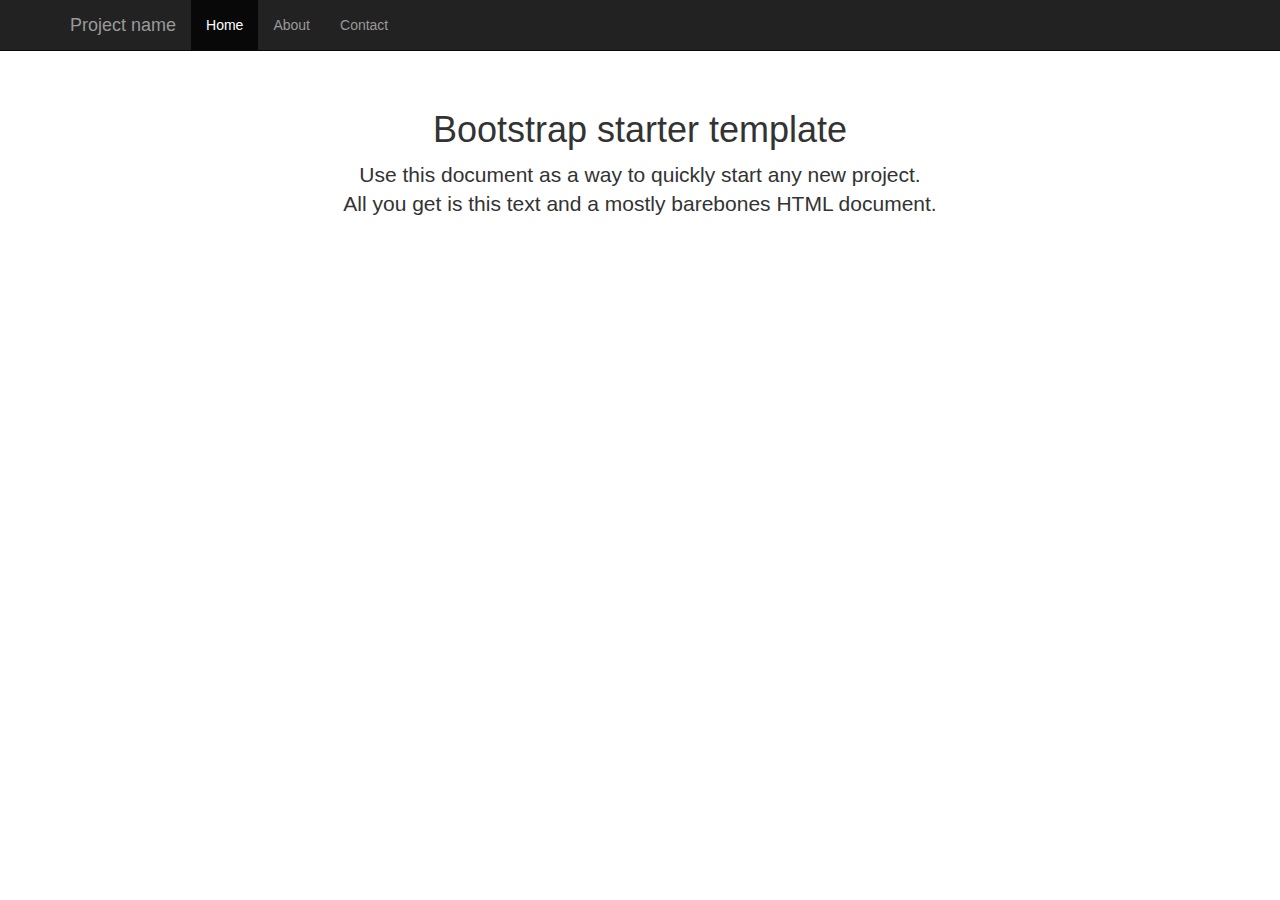
<file: app/lib/bootstrap-3.0.2/examples/starter-template/index.html>
<!DOCTYPE html>
<html lang="en">
  <head>
    <meta charset="utf-8">
    <meta http-equiv="X-UA-Compatible" content="IE=edge">
    <meta name="viewport" content="width=device-width, initial-scale=1.0">
    <meta name="description" content="">
    <meta name="author" content="">
    <link rel="shortcut icon" href="../../docs-assets/ico/favicon.png">

    <title>Starter Template for Bootstrap</title>

    <!-- Bootstrap core CSS -->
    <link href="../../dist/css/bootstrap.css" rel="stylesheet">

    <!-- Custom styles for this template -->
    <link href="starter-template.css" rel="stylesheet">

    <!-- Just for debugging purposes. Don't actually copy this line! -->
    <!--[if lt IE 9]><script src="../../docs-assets/js/ie8-responsive-file-warning.js"></script><![endif]-->

    <!-- HTML5 shim and Respond.js IE8 support of HTML5 elements and media queries -->
    <!--[if lt IE 9]>
      <script src="https://oss.maxcdn.com/libs/html5shiv/3.7.0/html5shiv.js"></script>
      <script src="https://oss.maxcdn.com/libs/respond.js/1.3.0/respond.min.js"></script>
    <![endif]-->
  </head>

  <body>

    <div class="navbar navbar-inverse navbar-fixed-top" role="navigation">
      <div class="container">
        <div class="navbar-header">
          <button type="button" class="navbar-toggle" data-toggle="collapse" data-target=".navbar-collapse">
            <span class="sr-only">Toggle navigation</span>
            <span class="icon-bar"></span>
            <span class="icon-bar"></span>
            <span class="icon-bar"></span>
          </button>
          <a class="navbar-brand" href="#">Project name</a>
        </div>
        <div class="collapse navbar-collapse">
          <ul class="nav navbar-nav">
            <li class="active"><a href="#">Home</a></li>
            <li><a href="#about">About</a></li>
            <li><a href="#contact">Contact</a></li>
          </ul>
        </div><!--/.nav-collapse -->
      </div>
    </div>

    <div class="container">

      <div class="starter-template">
        <h1>Bootstrap starter template</h1>
        <p class="lead">Use this document as a way to quickly start any new project.<br> All you get is this text and a mostly barebones HTML document.</p>
      </div>

    </div><!-- /.container -->


    <!-- Bootstrap core JavaScript
    ================================================== -->
    <!-- Placed at the end of the document so the pages load faster -->
    <script src="https://code.jquery.com/jquery-1.10.2.min.js"></script>
    <script src="../../dist/js/bootstrap.min.js"></script>
  </body>
</html>
</file>
<file: app/lib/bootstrap-Admin-Theme/assets/styles.css>
/** Home Page **/
body {
	padding-top: 60px;
	padding-bottom: 40px;
	background-color: #f5f5f5;
}

/** Login Page **/
#login {
    padding-top: 40px;
    padding-bottom: 40px;
}

#login .form-signin {
    max-width: 300px;
    padding: 19px 29px 29px;
    margin: 0 auto 20px;
    background-color: #fff;
    border: 1px solid #e5e5e5;
    -webkit-border-radius: 5px;
       -moz-border-radius: 5px;
            border-radius: 5px;
    -webkit-box-shadow: 0 1px 2px rgba(0,0,0,.05);
       -moz-box-shadow: 0 1px 2px rgba(0,0,0,.05);
            box-shadow: 0 1px 2px rgba(0,0,0,.05);
}
#login .form-signin .form-signin-heading,
#login .form-signin .checkbox {
    margin-bottom: 10px;
}
#login .form-signin input[type="text"],
#login .form-signin input[type="password"] {
    font-size: 16px;
    height: auto;
    margin-bottom: 15px;
    padding: 7px 9px;
}

/** 2 level sub menu **/
.dropdown-menu-with-subs .sub-menu {
  left: 100%;
  position: absolute;
  top: 0;
  visibility: hidden;
  margin-top: -1px;
}

.dropdown-menu-with-subs li:hover .sub-menu {
  visibility: visible;
  display: block;
}

.navbar .sub-menu:before {
  border-bottom: 7px solid transparent;
  border-left: none;
  border-right: 7px solid rgba(0, 0, 0, 0.2);
  border-top: 7px solid transparent;
  left: -7px;
  top: 10px;
}
.navbar .sub-menu:after {
  border-top: 6px solid transparent;
  border-left: none;
  border-right: 6px solid #fff;
  border-bottom: 6px solid transparent;
  left: 10px;
  top: 11px;
  left: -6px;
}

/** Global **/
#content {
  margin-left:0px;
}
.hide-sidebar, .show-sidebar {
  cursor: pointer;
}
.padd-bottom {
  margin-bottom: 5px;
}
.breadcrumb {
	margin: 0 0 0px;
	padding: 10px 0px;
	background-color: transparent;
}

.block {
	border: 1px solid #ccc;
	background: white;
	margin: 1em 0em;
	border-top: none;
}

.block-content {
	margin: 1em;
	min-height: .25em;
}

.block-header {
	margin-bottom: 0px;
	border-right: none;
	border-left: none;
	-webkit-border-radius: 0px;
	-moz-border-radius: 0px;
	border-radius: 0px;
}
.block-header div {
	padding-top: 10px;
}

.easyPieChart {
	margin: 0px auto;
}

.chart-bottom-heading {
	margin-top: 5px;
	text-align: center;
}

/** Side Bar **/
.bs-docs-sidenav {
  max-width: 228px;
  margin: 30px 0 0;
  padding: 0;
  background-color: #fff;
  -webkit-border-radius: 6px;
     -moz-border-radius: 6px;
          border-radius: 6px;
  -webkit-box-shadow: 0 1px 4px rgba(0,0,0,.065);
     -moz-box-shadow: 0 1px 4px rgba(0,0,0,.065);
          box-shadow: 0 1px 4px rgba(0,0,0,.065);
}
.bs-docs-sidenav > li > a {
  display: block;
  width: 190px \9;
  margin: 0 0 -1px;
  padding: 8px 14px;
  border: 1px solid #e5e5e5;
}
.bs-docs-sidenav > li:first-child > a {
  -webkit-border-radius: 6px 6px 0 0;
     -moz-border-radius: 6px 6px 0 0;
          border-radius: 6px 6px 0 0;
}
.bs-docs-sidenav > li:last-child > a {
  -webkit-border-radius: 0 0 6px 6px;
     -moz-border-radius: 0 0 6px 6px;
          border-radius: 0 0 6px 6px;
}
.bs-docs-sidenav > .active > a {
  position: relative;
  z-index: 2;
  padding: 9px 15px;
  border: 0;
  text-shadow: 0 1px 0 rgba(0,0,0,.15);
  -webkit-box-shadow: inset 1px 0 0 rgba(0,0,0,.1), inset -1px 0 0 rgba(0,0,0,.1);
     -moz-box-shadow: inset 1px 0 0 rgba(0,0,0,.1), inset -1px 0 0 rgba(0,0,0,.1);
          box-shadow: inset 1px 0 0 rgba(0,0,0,.1), inset -1px 0 0 rgba(0,0,0,.1);
}
/* Chevrons */
.bs-docs-sidenav .icon-chevron-right {
  float: right;
  margin-top: 2px;
  margin-right: -6px;
  opacity: .25;
}
.bs-docs-sidenav > li > a:hover {
  background-color: #f5f5f5;
}
.bs-docs-sidenav a:hover .icon-chevron-right {
  opacity: .5;
}
.bs-docs-sidenav .active .icon-chevron-right,
.bs-docs-sidenav .active a:hover .icon-chevron-right {
  opacity: 1;
}
.bs-docs-sidenav.affix {
  top: 40px;
}
.bs-docs-sidenav.affix-bottom {
  position: absolute;
  top: auto;
  bottom: 270px;
}

/* Icons
------------------------- */
.the-icons {
  margin-left: 0;
  list-style: none;
}
.the-icons li {
  float: left;
  width: 25%;
  line-height: 25px;
}
.the-icons i:hover {
  background-color: rgba(255,0,0,.25);
}
</file>
<file: app/lib/bootstrap-3.0.2/examples/carousel/carousel.css>
/* GLOBAL STYLES
-------------------------------------------------- */
/* Padding below the footer and lighter body text */

body {
  padding-bottom: 40px;
  color: #5a5a5a;
}



/* CUSTOMIZE THE NAVBAR
-------------------------------------------------- */

/* Special class on .container surrounding .navbar, used for positioning it into place. */
.navbar-wrapper {
  position: absolute;
  top: 0;
  left: 0;
  right: 0;
  z-index: 20;
}

/* Flip around the padding for proper display in narrow viewports */
.navbar-wrapper .container {
  padding-left: 0;
  padding-right: 0;
}
.navbar-wrapper .navbar {
  padding-left: 15px;
  padding-right: 15px;
}


/* CUSTOMIZE THE CAROUSEL
-------------------------------------------------- */

/* Carousel base class */
.carousel {
  height: 500px;
  margin-bottom: 60px;
}
/* Since positioning the image, we need to help out the caption */
.carousel-caption {
  z-index: 10;
}

/* Declare heights because of positioning of img element */
.carousel .item {
  height: 500px;
  background-color: #777;
}
.carousel-inner > .item > img {
  position: absolute;
  top: 0;
  left: 0;
  min-width: 100%;
  height: 500px;
}



/* MARKETING CONTENT
-------------------------------------------------- */

/* Pad the edges of the mobile views a bit */
.marketing {
  padding-left: 15px;
  padding-right: 15px;
}

/* Center align the text within the three columns below the carousel */
.marketing .col-lg-4 {
  text-align: center;
  margin-bottom: 20px;
}
.marketing h2 {
  font-weight: normal;
}
.marketing .col-lg-4 p {
  margin-left: 10px;
  margin-right: 10px;
}


/* Featurettes
------------------------- */

.featurette-divider {
  margin: 80px 0; /* Space out the Bootstrap <hr> more */
}

/* Thin out the marketing headings */
.featurette-heading {
  font-weight: 300;
  line-height: 1;
  letter-spacing: -1px;
}



/* RESPONSIVE CSS
-------------------------------------------------- */

@media (min-width: 768px) {

  /* Remove the edge padding needed for mobile */
  .marketing {
    padding-left: 0;
    padding-right: 0;
  }

  /* Navbar positioning foo */
  .navbar-wrapper {
    margin-top: 20px;
  }
  .navbar-wrapper .container {
    padding-left:  15px;
    padding-right: 15px;
  }
  .navbar-wrapper .navbar {
    padding-left:  0;
    padding-right: 0;
  }

  /* The navbar becomes detached from the top, so we round the corners */
  .navbar-wrapper .navbar {
    border-radius: 4px;
  }

  /* Bump up size of carousel content */
  .carousel-caption p {
    margin-bottom: 20px;
    font-size: 21px;
    line-height: 1.4;
  }

  .featurette-heading {
    font-size: 50px;
  }

}

@media (min-width: 992px) {
  .featurette-heading {
    margin-top: 120px;
  }
}
</file>
<file: app/lib/bootstrap-3.0.2/examples/grid/grid.css>
.container {
  padding-left: 15px;
  padding-right: 15px;
}

h4 {
  margin-top: 25px;
}
.row {
  margin-bottom: 20px;
}
.row .row {
  margin-top: 10px;
  margin-bottom: 0;
}
[class*="col-"] {
  padding-top: 15px;
  padding-bottom: 15px;
  background-color: #eee;
  border: 1px solid #ddd;
  background-color: rgba(86,61,124,.15);
  border: 1px solid rgba(86,61,124,.2);
}

hr {
  margin-top: 40px;
  margin-bottom: 40px;
}
</file>
<file: app/lib/bootstrap-3.0.2/examples/jumbotron-narrow/jumbotron-narrow.css>
/* Space out content a bit */
body {
  padding-top: 20px;
  padding-bottom: 20px;
}

/* Everything but the jumbotron gets side spacing for mobile first views */
.header,
.marketing,
.footer {
  padding-left: 15px;
  padding-right: 15px;
}

/* Custom page header */
.header {
  border-bottom: 1px solid #e5e5e5;
}
/* Make the masthead heading the same height as the navigation */
.header h3 {
  margin-top: 0;
  margin-bottom: 0;
  line-height: 40px;
  padding-bottom: 19px;
}

/* Custom page footer */
.footer {
  padding-top: 19px;
  color: #777;
  border-top: 1px solid #e5e5e5;
}

/* Customize container */
@media (min-width: 768px) {
  .container {
    max-width: 730px;
  }
}
.container-narrow > hr {
  margin: 30px 0;
}

/* Main marketing message and sign up button */
.jumbotron {
  text-align: center;
  border-bottom: 1px solid #e5e5e5;
}
.jumbotron .btn {
  font-size: 21px;
  padding: 14px 24px;
}

/* Supporting marketing content */
.marketing {
  margin: 40px 0;
}
.marketing p + h4 {
  margin-top: 28px;
}

/* Responsive: Portrait tablets and up */
@media screen and (min-width: 768px) {
  /* Remove the padding we set earlier */
  .header,
  .marketing,
  .footer {
    padding-left: 0;
    padding-right: 0;
  }
  /* Space out the masthead */
  .header {
    margin-bottom: 30px;
  }
  /* Remove the bottom border on the jumbotron for visual effect */
  .jumbotron {
    border-bottom: 0;
  }
}
</file>
<file: app/lib/bootstrap-3.0.2/examples/jumbotron/jumbotron.css>
/* Move down content because we have a fixed navbar that is 50px tall */
body {
  padding-top: 50px;
  padding-bottom: 20px;
}
</file>
<file: app/lib/bootstrap-3.0.2/examples/justified-nav/justified-nav.css>
body {
  padding-top: 20px;
}

.footer {
  border-top: 1px solid #eee;
  margin-top: 40px;
  padding-top: 40px;
  padding-bottom: 40px;
}

/* Main marketing message and sign up button */
.jumbotron {
  text-align: center;
  background-color: transparent;
}
.jumbotron .btn {
  font-size: 21px;
  padding: 14px 24px;
}

/* Customize the nav-justified links to be fill the entire space of the .navbar */

.nav-justified {
  background-color: #eee;
  border-radius: 5px;
  border: 1px solid #ccc;
}
.nav-justified > li > a {
  margin-bottom: 0;
  padding-top: 15px;
  padding-bottom: 15px;
  color: #777;
  font-weight: bold;
  text-align: center;
  border-bottom: 1px solid #d5d5d5;
  background-color: #e5e5e5; /* Old browsers */
  background-repeat: repeat-x; /* Repeat the gradient */
  background-image: -moz-linear-gradient(top, #f5f5f5 0%, #e5e5e5 100%); /* FF3.6+ */
  background-image: -webkit-gradient(linear, left top, left bottom, color-stop(0%,#f5f5f5), color-stop(100%,#e5e5e5)); /* Chrome,Safari4+ */
  background-image: -webkit-linear-gradient(top, #f5f5f5 0%,#e5e5e5 100%); /* Chrome 10+,Safari 5.1+ */
  background-image: -o-linear-gradient(top, #f5f5f5 0%,#e5e5e5 100%); /* Opera 11.10+ */
  filter: progid:DXImageTransform.Microsoft.gradient( startColorstr='#f5f5f5', endColorstr='#e5e5e5',GradientType=0 ); /* IE6-9 */
  background-image: linear-gradient(top, #f5f5f5 0%,#e5e5e5 100%); /* W3C */
}
.nav-justified > .active > a,
.nav-justified > .active > a:hover,
.nav-justified > .active > a:focus {
  background-color: #ddd;
  background-image: none;
  box-shadow: inset 0 3px 7px rgba(0,0,0,.15);
}
.nav-justified > li:first-child > a {
  border-radius: 5px 5px 0 0;
}
.nav-justified > li:last-child > a {
  border-bottom: 0;
  border-radius: 0 0 5px 5px;
}

@media (min-width: 768px) {
  .nav-justified {
    max-height: 52px;
  }
  .nav-justified > li > a {
    border-left: 1px solid #fff;
    border-right: 1px solid #d5d5d5;
  }
  .nav-justified > li:first-child > a {
    border-left: 0;
    border-radius: 5px 0 0 5px;
  }
  .nav-justified > li:last-child > a {
    border-radius: 0 5px 5px 0;
    border-right: 0;
  }
}

/* Responsive: Portrait tablets and up */
@media screen and (min-width: 768px) {
  /* Remove the padding we set earlier */
  .masthead,
  .marketing,
  .footer {
    padding-left: 0;
    padding-right: 0;
  }
}
</file>
<file: app/lib/bootstrap-3.0.2/examples/navbar-fixed-top/navbar-fixed-top.css>
body {
  min-height: 2000px;
  padding-top: 70px;
}
</file>
<file: app/lib/bootstrap-3.0.2/examples/navbar-static-top/navbar-static-top.css>
body {
  min-height: 2000px;
}

.navbar-static-top {
  margin-bottom: 19px;
}
</file>
<file: app/lib/bootstrap-3.0.2/examples/navbar/navbar.css>
body {
  padding-top: 20px;
  padding-bottom: 20px;
}

.navbar {
  margin-bottom: 20px;
}
</file>
<file: app/lib/bootstrap-3.0.2/examples/non-responsive/non-responsive.css>
/* Template-specific stuff
 *
 * Customizations just for the template; these are not necessary for anything
 * with disabling the responsiveness.
 */

/* Account for fixed navbar */
body {
  padding-top: 70px;
  padding-bottom: 30px;
}

/* Finesse the page header spacing */
.page-header {
  margin-bottom: 30px;
}
.page-header .lead {
  margin-bottom: 10px;
}


/* Non-responsive overrides
 *
 * Utilitze the following CSS to disable the responsive-ness of the container,
 * grid system, and navbar.
 */

/* Reset the container */
.container {
  max-width: none !important;
  width: 970px;
}

/* Demonstrate the grids */
.col-xs-4 {
  padding-top: 15px;
  padding-bottom: 15px;
  background-color: #eee;
  border: 1px solid #ddd;
  background-color: rgba(86,61,124,.15);
  border: 1px solid rgba(86,61,124,.2);
}

.container .navbar-header,
.container .navbar-collapse {
  margin-right: 0;
  margin-left: 0;
}

/* Always float the navbar header */
.navbar-header {
  float: left;
}

/* Undo the collapsing navbar */
.navbar-collapse {
  display: block !important;
  height: auto !important;
  padding-bottom: 0;
  overflow: visible !important;
}

.navbar-toggle {
  display: none;
}

.navbar-brand {
  margin-left: -15px;
}

/* Always apply the floated nav */
.navbar-nav {
  float: left;
  margin: 0;
}
.navbar-nav > li {
  float: left;
}
.navbar-nav > li > a {
  padding: 15px;
}

/* Redeclare since we override the float above */
.navbar-nav.navbar-right {
  float: right;
}

/* Undo custom dropdowns */
.navbar .open .dropdown-menu {
  position: absolute;
  float: left;
  background-color: #fff;
  border: 1px solid #cccccc;
  border: 1px solid rgba(0, 0, 0, 0.15);
  border-width: 0 1px 1px;
  border-radius: 0 0 4px 4px;
  -webkit-box-shadow: 0 6px 12px rgba(0, 0, 0, 0.175);
          box-shadow: 0 6px 12px rgba(0, 0, 0, 0.175);
}
.navbar .open .dropdown-menu > li > a {
  color: #333;
}
.navbar .open .dropdown-menu > li > a:hover,
.navbar .open .dropdown-menu > li > a:focus,
.navbar .open .dropdown-menu > .active > a,
.navbar .open .dropdown-menu > .active > a:hover,
.navbar .open .dropdown-menu > .active > a:focus {
  color: #fff !important;
  background-color: #428bca !important;
}
.navbar .open .dropdown-menu > .disabled > a,
.navbar .open .dropdown-menu > .disabled > a:hover,
.navbar .open .dropdown-menu > .disabled > a:focus {
  color: #999 !important;
  background-color: transparent !important;
}
</file>
<file: app/lib/bootstrap-3.0.2/examples/offcanvas/offcanvas.css>
/*
 * Style tweaks
 * --------------------------------------------------
 */
html {
  overflow-x: hidden; /* Prevent scroll on narrow devices */
}
body {
  padding-top: 70px;
}
footer {
  padding: 30px 0;
}

/*
 * Off Canvas
 * --------------------------------------------------
 */
@media screen and (max-width: 767px) {
  .row-offcanvas {
    position: relative;
    -webkit-transition: all 0.25s ease-out;
    -moz-transition: all 0.25s ease-out;
    transition: all 0.25s ease-out;
  }

  .row-offcanvas-right
  .sidebar-offcanvas {
    right: -50%; /* 6 columns */
  }

  .row-offcanvas-left
  .sidebar-offcanvas {
    left: -50%; /* 6 columns */
  }

  .row-offcanvas-right.active {
    right: 50%; /* 6 columns */
  }

  .row-offcanvas-left.active {
    left: 50%; /* 6 columns */
  }

  .sidebar-offcanvas {
    position: absolute;
    top: 0;
    width: 50%; /* 6 columns */
  }
}
</file>
<file: app/lib/bootstrap-3.0.2/examples/signin/signin.css>
body {
  padding-top: 40px;
  padding-bottom: 40px;
  background-color: #eee;
}

.form-signin {
  max-width: 330px;
  padding: 15px;
  margin: 0 auto;
}
.form-signin .form-signin-heading,
.form-signin .checkbox {
  margin-bottom: 10px;
}
.form-signin .checkbox {
  font-weight: normal;
}
.form-signin .form-control {
  position: relative;
  font-size: 16px;
  height: auto;
  padding: 10px;
  -webkit-box-sizing: border-box;
     -moz-box-sizing: border-box;
          box-sizing: border-box;
}
.form-signin .form-control:focus {
  z-index: 2;
}
.form-signin input[type="text"] {
  margin-bottom: -1px;
  border-bottom-left-radius: 0;
  border-bottom-right-radius: 0;
}
.form-signin input[type="password"] {
  margin-bottom: 10px;
  border-top-left-radius: 0;
  border-top-right-radius: 0;
}
</file>
<file: app/lib/bootstrap-3.0.2/examples/starter-template/starter-template.css>
body {
  padding-top: 50px;
}
.starter-template {
  padding: 40px 15px;
  text-align: center;
}
</file>
